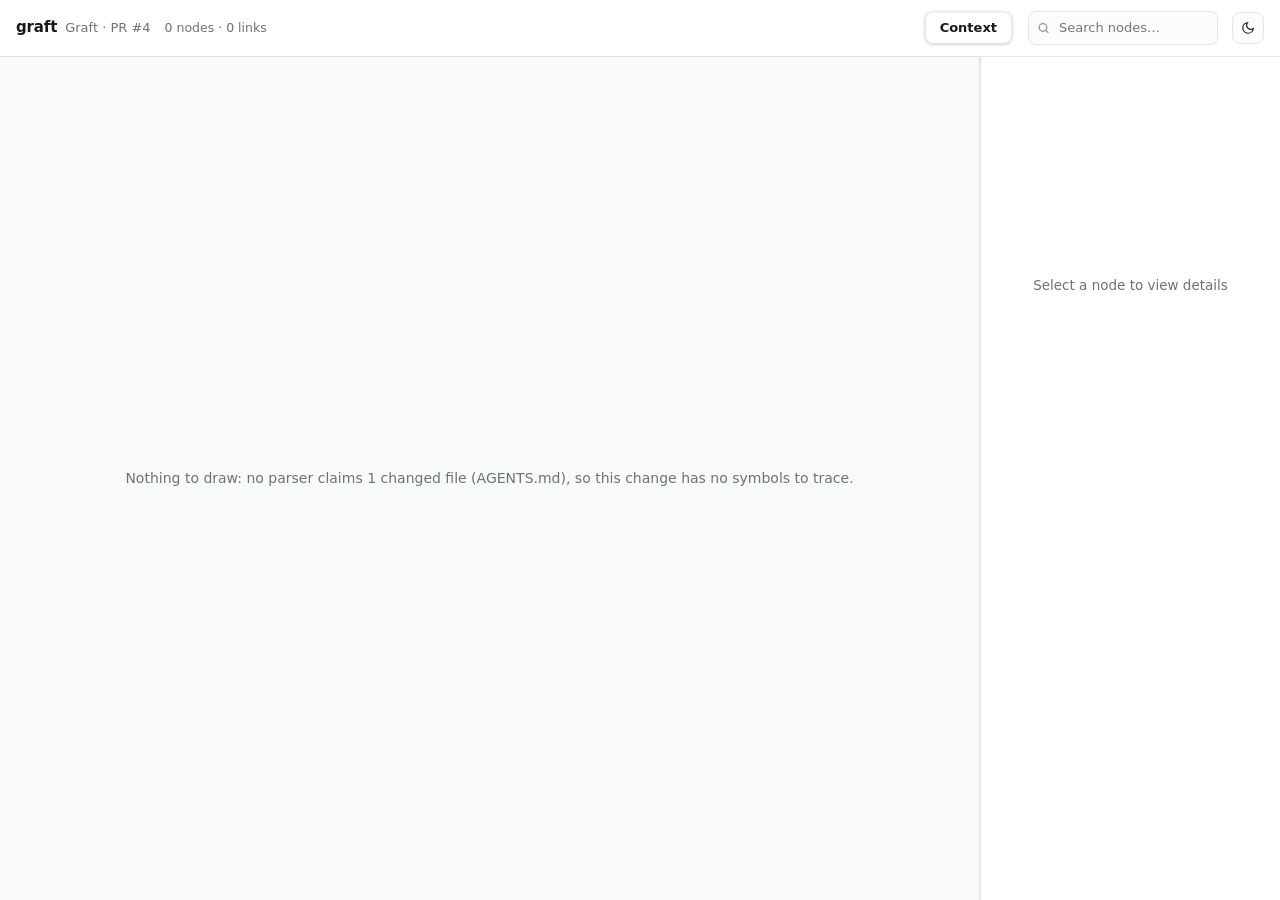
<file: pr/4/index.html>
<!doctype html>
<html lang="en">
<head>
<meta charset="utf-8">
<meta name="viewport" content="width=device-width, initial-scale=1">
<title>graft viz</title>
<style>
/* graft viz — design tokens + app styles.
   Visual reference of record: docs/superpowers/specs/2026-07-15-graft-viz-design.md */
:root{
  --bg:#F4F6F6; --panel:#FFFFFF; --panel2:#FBFCFC; --ink:#17191B; --muted:#6B7278;
  --border:#E2E6E7; --border2:#EDF0F1; --accent:#546FFF; --accent-ink:#546FFF;
  --chip:#F0F3F3;
  --sys:#4A7DF0; --con:#A06BDB; --fil:#D98E2B; --api:#C95CB8;
  --k-file:#D98E2B; --k-class:#4A7DF0; --k-fn:#4F86C6; --k-method:#3AA7C9; --k-iface:#A06BDB; --k-type:#C95CB8; --k-enum:#B69B3D;
  --edge:#9AA4A9; --canvas:#F8FAFA;
}
@media (prefers-color-scheme: dark){
  :root{
    --bg:#0E1012; --panel:#15181B; --panel2:#111417; --ink:#E7E9EA; --muted:#8B9298;
    --border:#252B30; --border2:#1D2226; --accent:#7B8FFF; --accent-ink:#7B8FFF;
    --chip:#1C2125;
    --sys:#6B94F5; --con:#B487E0; --fil:#E0A04A; --api:#D183C9;
    --k-file:#E0A04A; --k-class:#6B94F5; --k-fn:#7EAEDD; --k-method:#56B9D8; --k-iface:#B487E0; --k-type:#D183C9; --k-enum:#D4BB5E;
    --edge:#4A545B; --canvas:#101315;
  }
}
:root[data-theme="dark"]{
  --bg:#0E1012; --panel:#15181B; --panel2:#111417; --ink:#E7E9EA; --muted:#8B9298;
  --border:#252B30; --border2:#1D2226; --accent:#7B8FFF; --accent-ink:#7B8FFF;
  --chip:#1C2125;
  --sys:#6B94F5; --con:#B487E0; --fil:#E0A04A; --api:#D183C9;
  --k-file:#E0A04A; --k-class:#6B94F5; --k-fn:#7EAEDD; --k-method:#56B9D8; --k-iface:#B487E0; --k-type:#D183C9; --k-enum:#D4BB5E;
  --edge:#4A545B; --canvas:#101315;
}
:root[data-theme="light"]{
  --bg:#F4F6F6; --panel:#FFFFFF; --panel2:#FBFCFC; --ink:#17191B; --muted:#6B7278;
  --border:#E2E6E7; --border2:#EDF0F1; --accent:#546FFF; --accent-ink:#546FFF;
  --chip:#F0F3F3;
  --sys:#4A7DF0; --con:#A06BDB; --fil:#D98E2B; --api:#C95CB8;
  --k-file:#D98E2B; --k-class:#4A7DF0; --k-fn:#4F86C6; --k-method:#3AA7C9; --k-iface:#A06BDB; --k-type:#C95CB8; --k-enum:#B69B3D;
  --edge:#9AA4A9; --canvas:#F8FAFA;
}

*{box-sizing:border-box}
[hidden]{display:none !important}
html,body{margin:0;padding:0;height:100%}
body{
  display:flex;flex-direction:column;
  background:var(--bg);color:var(--ink);
  font-family:"Avenir Next","Segoe UI",system-ui,-apple-system,sans-serif;
  font-size:15px;line-height:1.55;-webkit-font-smoothing:antialiased;
}
.mono{font-family:ui-monospace,"SF Mono",SFMono-Regular,Menlo,Consolas,monospace}
button:focus-visible,input:focus-visible,.tree-row:focus-visible{outline:2px solid var(--accent);outline-offset:2px}

.appbar{display:flex;flex-wrap:wrap;min-width:0;align-items:center;gap:14px;padding:10px 16px;border-bottom:1px solid var(--border);background:var(--panel);flex:none}
.brand{display:flex;align-items:baseline;gap:8px;flex:0 1 auto;min-width:0}
.brand b{flex:none;font-weight:700;letter-spacing:-.01em}
.brand span{min-width:0;overflow-wrap:anywhere;color:var(--muted);font-size:13px}
.counts{color:var(--muted);font-size:12.5px;font-variant-numeric:tabular-nums;flex:none}
.tabs{display:flex;background:var(--chip);border-radius:9px;padding:3px;gap:2px;margin-left:auto;flex:none}
.tab{border:0;background:transparent;color:var(--muted);font:inherit;font-size:13px;font-weight:600;padding:5px 14px;border-radius:7px;cursor:pointer}
.tab:hover{color:var(--ink)}
.tab[aria-selected="true"]{background:var(--panel);color:var(--ink);box-shadow:0 1px 3px rgba(0,0,0,.12)}
.searchbox{position:relative;flex:none}
.searchbox input{width:190px;padding:6px 10px 6px 30px;border:1px solid var(--border);border-radius:8px;background:var(--panel2);color:var(--ink);font:inherit;font-size:13px;outline:none}
.searchbox input:focus{border-color:var(--accent)}
.searchbox svg{position:absolute;left:9px;top:50%;transform:translateY(-50%);opacity:.45}
.iconbtn{border:1px solid var(--border);background:var(--panel2);color:var(--ink);border-radius:8px;width:32px;height:32px;cursor:pointer;display:grid;place-items:center;flex:none;font:inherit;font-size:14px}
.iconbtn:hover{border-color:var(--muted)}

.workspace{display:flex;flex:1;min-width:0;min-height:0}
.stage{display:flex;flex:1;min-width:0;min-height:0;background:var(--canvas)}
.stage:focus-visible{outline:2px solid var(--accent);outline-offset:-2px}
.load-status{display:flex;flex-wrap:wrap;min-width:0;align-items:center;gap:12px;padding:8px 16px;background:var(--panel);color:var(--muted);border-bottom:1px solid var(--border);font-size:13px}
.load-status > span{flex:1 1 180px;min-width:0;overflow-wrap:anywhere}
.load-status button{font:inherit;color:var(--ink);background:var(--panel2);border:1px solid var(--border);border-radius:7px;padding:3px 10px;cursor:pointer}
.load-status button:disabled{opacity:.55;cursor:default}
.canvas-wrap{position:relative;flex:1;min-width:0}
svg.graph{display:block;width:100%;height:100%;cursor:grab}
svg.graph:active{cursor:grabbing}

.edgestyle{position:absolute;top:12px;left:14px;display:flex;align-items:center;gap:5px;flex-wrap:wrap;max-width:75%}
.edgestyle .cap{font-size:10px;letter-spacing:.12em;text-transform:uppercase;color:var(--muted);font-weight:700;margin-right:3px}
.echip{display:inline-flex;align-items:center;gap:5px;border:1px solid var(--border);background:var(--panel);color:var(--muted);border-radius:16px;padding:3px 10px;font:inherit;font-size:11.5px;font-weight:600;cursor:pointer}
.echip:hover{color:var(--ink)}
.echip.on{color:var(--ink)}
.echip:not(.on){opacity:.45}

.legend{position:absolute;left:14px;bottom:14px;display:flex;gap:6px;flex-wrap:wrap;max-width:70%}
.lchip{display:flex;align-items:center;gap:6px;font-size:12px;font-weight:600;color:var(--ink);background:var(--panel);border:1px solid var(--border);border-radius:20px;padding:4px 11px;cursor:pointer;user-select:none;font-family:inherit}
.lchip .sw{width:9px;height:9px;border-radius:50%}
.lchip.off{opacity:.38}
.lcount{position:absolute;left:14px;bottom:52px;font-size:11.5px;color:var(--muted);font-variant-numeric:tabular-nums}
.zoomctl{position:absolute;right:14px;bottom:14px;display:flex;flex-direction:column;gap:6px}
.zoomctl .iconbtn{background:var(--panel)}

.resizer{flex:none;width:9px;margin:0 -4px;z-index:6;cursor:col-resize;position:relative;touch-action:none}
.resizer::before{content:"";position:absolute;top:0;bottom:0;left:4px;width:1px;background:var(--border)}
.resizer:hover::before,.resizer:focus-visible::before{left:3px;width:3px;background:var(--accent)}
.resizer:focus-visible{outline:none}
.detail{width:var(--detail-w,300px);flex:none;border-left:1px solid var(--border);background:var(--panel);overflow-y:auto;padding:18px 18px 24px}
.detail .empty{color:var(--muted);font-size:13.5px;text-align:center;margin-top:200px}
.d-type{display:inline-flex;align-items:center;gap:6px;font-size:11px;letter-spacing:.1em;text-transform:uppercase;font-weight:700;padding:3px 10px;border-radius:20px;background:var(--chip)}
.d-type .sw{width:8px;height:8px;border-radius:50%}
.detail h3{margin:10px 0 6px;font-size:17px;letter-spacing:-.01em}
.detail p.summary{font-size:13.5px;color:var(--ink);margin:0 0 16px;white-space:pre-line}
.d-label{font-size:10.5px;letter-spacing:.13em;text-transform:uppercase;color:var(--muted);font-weight:700;margin:16px 0 7px;display:flex;align-items:center;gap:5px}
.d-label .dot{display:inline-block;width:7px;height:7px;border-radius:50%}
.src{font-size:12px;color:var(--muted);padding:3px 0;overflow:hidden;text-overflow:ellipsis;white-space:nowrap}
.lnk{display:block;width:100%;text-align:left;border:1px solid var(--border2);background:var(--panel2);border-radius:8px;padding:7px 10px;margin-bottom:6px;cursor:pointer;font:inherit;color:var(--ink)}
.lnk:hover{border-color:var(--accent)}
.lnk .rel{font-size:10.5px;letter-spacing:.09em;text-transform:uppercase;color:var(--accent-ink);font-weight:700}
.lnk .to{font-size:13px;font-weight:600}
.lnk .desc{font-size:12px;color:var(--muted)}

.outline{flex:1;display:flex;min-width:0}
.tree{flex:1;overflow-y:auto;padding:14px 8px 20px 14px;background:var(--panel)}
.tree-tools{display:flex;gap:14px;font-size:12.5px;color:var(--muted);padding:2px 8px 10px}
.tree-tools button{border:0;background:none;color:var(--accent-ink);font:inherit;font-size:12.5px;cursor:pointer;padding:0}
.tree-row{display:flex;align-items:center;gap:7px;padding:4px 8px;border-radius:7px;cursor:pointer;border:0;background:none;width:100%;text-align:left;font:inherit;color:var(--ink)}
.tree-row:hover{background:var(--chip)}
.tree-row.sel{background:var(--chip)}
.tree-row .chev{width:14px;flex:none;color:var(--muted);font-size:10px;transition:transform .12s}
.tree-row.open .chev{transform:rotate(90deg)}
.tree-row .k{width:9px;height:9px;border-radius:3px;flex:none}
.tree-row .t{overflow:hidden;text-overflow:ellipsis;white-space:nowrap;font-size:13.5px}
.tree-row .badge{margin-left:auto;font-size:11px;color:var(--muted);font-variant-numeric:tabular-nums;flex:none}
.tree-kids{margin-left:19px;border-left:1px solid var(--border2);padding-left:4px}

.emptytab{position:absolute;inset:0;display:grid;place-items:center;color:var(--muted);font-size:14px;text-align:center;padding:30px;background:var(--canvas)}
.emptytab code{background:var(--chip);padding:2px 8px;border-radius:6px;font-family:ui-monospace,"SF Mono",Menlo,Consolas,monospace;font-size:.9em}

@media (prefers-reduced-motion:reduce){ .tree-row .chev{transition:none} }
@media (max-width:760px){
  .detail,.resizer{display:none}
  .appbar{gap:8px;padding:10px 12px}
  .brand,.tabs{flex-basis:100%}
  .tabs{margin-left:0;min-width:0}
  .tab{flex:1;min-width:0;padding:5px 8px}
  .searchbox{flex:1;min-width:0}
  .searchbox input{width:100%}
  .counts{display:none}
}
/* Evidence blocks: a snippet under a node, so a panel shows the change rather
   than a line number the reader has to go and look up. */
.ev{margin:7px 0 11px;border:1px solid var(--line);border-radius:7px;overflow:hidden}
.ev-h{font-size:11px;padding:5px 8px;background:var(--chip);color:var(--fg);border-bottom:1px solid var(--line);overflow-wrap:anywhere}
.ev-note{color:var(--muted);font-style:italic}
.ev-b{font-size:11.5px;padding:4px 0;overflow-x:auto}
.ev-l{display:flex;gap:8px;padding:1px 8px}
.ev-n{color:var(--muted);opacity:.65;min-width:2.6em;text-align:right;user-select:none;flex:none}
.ev-s{width:.7em;user-select:none;flex:none}
/* Wrapped, not scrolled: the panel is ~280px and a diff line is longer than
   that, so a horizontal scrollbar per hunk would hide the half that matters. */
.ev-t{flex:1;white-space:pre-wrap;overflow-wrap:anywhere}
.ev-l.add{background:color-mix(in srgb,var(--ok,#2E9E6B) 11%,transparent)}
.ev-l.del{background:color-mix(in srgb,var(--warn,#D9534F) 10%,transparent)}
.ev-l.add .ev-s{color:var(--ok,#2E9E6B)}
.ev-l.del .ev-s{color:var(--warn,#D9534F)}
.ev-more{font-size:11px;color:var(--muted);padding:3px 9px 5px}

/* ---- contributors: who has worked on an area (blast --export-viz) ---- */
.lchip.lchip-people{border-color:var(--con);color:var(--con)}
.owners{display:flex;flex-direction:column;gap:2px;margin:6px 0 2px}
.own{display:flex;align-items:center;gap:9px;padding:6px 8px;border-radius:7px;background:var(--panel2);border:1px solid var(--border2)}
.av{
  width:25px;height:25px;border-radius:50%;flex:none;display:grid;place-items:center;
  font-family:ui-monospace,"SF Mono",SFMono-Regular,Menlo,Consolas,monospace;
  font-size:10px;font-weight:700;color:var(--con);background:var(--chip);border:1px solid var(--con);
}
.own-txt{display:flex;flex-direction:column;min-width:0;gap:1px}
.own-name{font-size:12.5px;font-weight:600;white-space:nowrap;overflow:hidden;text-overflow:ellipsis}
.own-why{font-size:11px;color:var(--muted);font-variant-numeric:tabular-nums}
.own-note{font-size:11px;color:var(--muted);padding:3px 8px 0;line-height:1.45}

</style>
</head>
<body>
<header class="appbar">
  <div class="brand"><b>graft</b><span id="repoName"></span></div>
  <div class="counts" id="counts"></div>
  <nav class="tabs" role="tablist" id="tabs" aria-label="Graph views">
    <button class="tab" type="button" role="tab" id="tabContext" aria-controls="viewerPanel" aria-selected="true" tabindex="0" data-tab="context">Context</button>
    <button class="tab" type="button" role="tab" id="tabCode" aria-controls="viewerPanel" aria-selected="false" tabindex="-1" data-tab="code">Code</button>
    <button class="tab" type="button" role="tab" id="tabOutline" aria-controls="viewerPanel" aria-selected="false" tabindex="-1" data-tab="outline">Outline</button>
  </nav>
  <div class="searchbox">
    <svg width="13" height="13" viewBox="0 0 24 24" fill="none" stroke="currentColor" stroke-width="2.4" aria-hidden="true"><circle cx="11" cy="11" r="7"/><path d="M21 21l-4.3-4.3"/></svg>
    <input id="search" type="search" placeholder="Search nodes…" aria-label="Search nodes">
  </div>
  <button class="iconbtn" id="themeBtn" title="Toggle theme" aria-label="Toggle theme">
    <svg width="14" height="14" viewBox="0 0 24 24" fill="none" stroke="currentColor" stroke-width="2" aria-hidden="true"><path d="M21 12.8A9 9 0 1 1 11.2 3 7 7 0 0 0 21 12.8z"/></svg>
  </button>
</header>

<div class="load-status" id="loadStatus" hidden>
  <span id="loadMessage" role="status" aria-live="polite"></span>
  <button id="retryLoad" type="button" hidden>Retry</button>
</div>
<main class="workspace">
<div class="stage" id="viewerPanel" role="tabpanel" aria-labelledby="tabContext" tabindex="0">
  <div class="canvas-wrap" id="canvasWrap">
    <svg class="graph" id="graphSvg" role="img" aria-label="Force-directed graph"></svg>
    <div class="edgestyle" id="edgeChips"><span class="cap">Edges</span></div>
    <div class="lcount" id="lcount"></div>
    <div class="legend" id="legend"></div>
    <div class="zoomctl">
      <button class="iconbtn" id="zin" aria-label="Zoom in">+</button>
      <button class="iconbtn" id="zout" aria-label="Zoom out">−</button>
      <button class="iconbtn" id="zreset" aria-label="Reset view">⟲</button>
    </div>
    <div class="emptytab" id="graphEmpty" hidden></div>
  </div>
  <div class="outline" id="outlineView" hidden>
    <div class="tree" id="tree"></div>
  </div>
  <div class="resizer" id="detailResizer" role="separator" aria-orientation="vertical" aria-label="Resize details panel" tabindex="0" title="Drag to resize"></div>
  <aside class="detail" id="detail"><div class="empty">Select a node to view details</div></aside>
</div>
</main>

<script>window.__GRAFT_DATA__ = {
  contextGraph: {"meta":{"nodeCount":0,"edgeCount":0,"emptyNote":"Nothing to draw: no parser claims 1 changed file (AGENTS.md), so this change has no symbols to trace.","skippedFiles":1,"droppedEdges":0,"repoName":"Graft","subtitle":"PR #4","defaultTab":"context","tabs":["context"]},"nodes":[],"edges":[]},
  codeGraph: null
};</script>
<script type="module">
var Et={part_of:"structure",contains:"structure",uses:"dependency",depends_on:"dependency",calls:"dependency",imports:"dependency",produces:"dependency",configures:"dependency",validates:"dependency",extends:"contract",implements:"contract",references:"association"};function W(e){return Et[e]??"association"}var Re={structure:85,dependency:145,contract:150,association:185};function ne(e){return W(e)==="structure"?"part of":e==="calls"||e==="uses"||e==="depends_on"||e==="imports"?"uses":e.replace(/_/g," ")}var Ge={"part of":"where does this live? (contains, part of)",uses:"what breaks if the target changes? (calls, uses, depends on, imports)",produces:"where does this output come from?",configures:"what changes its behavior without a code change?",validates:"what checks or judges this? (tests, drift checks, scoring)",extends:"what contract must this honor? (inheritance)",implements:"what contract must this honor? (interface)",references:"mentioned but never called \u2014 possible dead coupling"},_t={system:"--sys",concept:"--con",file:"--fil",api:"--api",changed:"--fil",affected:"--sys"},Lt={file:"--k-file",class:"--k-class",function:"--k-fn",method:"--k-method",interface:"--k-iface",type:"--k-type",enum:"--k-enum"};function O(e,t){return(e==="code"?Lt:_t)[t]??"--edge"}function _(e){return getComputedStyle(document.documentElement).getPropertyValue(e).trim()}var X=globalThis.__GRAFT_DATA__;async function Pe(){if(X?.contextGraph)return X.contextGraph;let e=await fetch("/api/context-graph");if(!e.ok)throw new Error(`Context graph request failed (${e.status})`);return await e.json()}async function De(){let e;if(X){if(!X.codeGraph)return null;e=X.codeGraph}else{let i=await fetch("/api/code-graph");if(i.status===404)return null;if(!i.ok)throw new Error(`Code graph request failed (${i.status})`);e=await i.json()}let t=e.nodes.map(i=>({id:i.id,name:i.name,type:i.kind,summary:i.summary??i.signature??"",sources:[`${i.path} \xB7 ${i.span}`]})),n=new Set(t.map(i=>i.id)),r=e.edges.filter(i=>n.has(i.source)&&n.has(i.target)).map(i=>({source:i.source,target:i.target,relation:i.relation,confidence:i.confidence}));return{meta:{nodeCount:t.length,edgeCount:r.length},nodes:t,edges:r}}function Ie(e){if(X)return;let t=new EventSource("/events");t.onmessage=n=>{n.data==="change"&&e()}}function ie(e,t){var n,r=1;e==null&&(e=0),t==null&&(t=0);function i(){var s,o=n.length,c,d=0,a=0;for(s=0;s<o;++s)c=n[s],d+=c.x,a+=c.y;for(d=(d/o-e)*r,a=(a/o-t)*r,s=0;s<o;++s)c=n[s],c.x-=d,c.y-=a}return i.initialize=function(s){n=s},i.x=function(s){return arguments.length?(e=+s,i):e},i.y=function(s){return arguments.length?(t=+s,i):t},i.strength=function(s){return arguments.length?(r=+s,i):r},i}function He(e){let t=+this._x.call(null,e),n=+this._y.call(null,e);return Oe(this.cover(t,n),t,n,e)}function Oe(e,t,n,r){if(isNaN(t)||isNaN(n))return e;var i,s=e._root,o={data:r},c=e._x0,d=e._y0,a=e._x1,l=e._y1,g,u,f,v,p,h,m,y;if(!s)return e._root=o,e;for(;s.length;)if((p=t>=(g=(c+a)/2))?c=g:a=g,(h=n>=(u=(d+l)/2))?d=u:l=u,i=s,!(s=s[m=h<<1|p]))return i[m]=o,e;if(f=+e._x.call(null,s.data),v=+e._y.call(null,s.data),t===f&&n===v)return o.next=s,i?i[m]=o:e._root=o,e;do i=i?i[m]=new Array(4):e._root=new Array(4),(p=t>=(g=(c+a)/2))?c=g:a=g,(h=n>=(u=(d+l)/2))?d=u:l=u;while((m=h<<1|p)===(y=(v>=u)<<1|f>=g));return i[y]=s,i[m]=o,e}function Be(e){var t,n,r=e.length,i,s,o=new Array(r),c=new Array(r),d=1/0,a=1/0,l=-1/0,g=-1/0;for(n=0;n<r;++n)isNaN(i=+this._x.call(null,t=e[n]))||isNaN(s=+this._y.call(null,t))||(o[n]=i,c[n]=s,i<d&&(d=i),i>l&&(l=i),s<a&&(a=s),s>g&&(g=s));if(d>l||a>g)return this;for(this.cover(d,a).cover(l,g),n=0;n<r;++n)Oe(this,o[n],c[n],e[n]);return this}function je(e,t){if(isNaN(e=+e)||isNaN(t=+t))return this;var n=this._x0,r=this._y0,i=this._x1,s=this._y1;if(isNaN(n))i=(n=Math.floor(e))+1,s=(r=Math.floor(t))+1;else{for(var o=i-n||1,c=this._root,d,a;n>e||e>=i||r>t||t>=s;)switch(a=(t<r)<<1|e<n,d=new Array(4),d[a]=c,c=d,o*=2,a){case 0:i=n+o,s=r+o;break;case 1:n=i-o,s=r+o;break;case 2:i=n+o,r=s-o;break;case 3:n=i-o,r=s-o;break}this._root&&this._root.length&&(this._root=c)}return this._x0=n,this._y0=r,this._x1=i,this._y1=s,this}function Fe(){var e=[];return this.visit(function(t){if(!t.length)do e.push(t.data);while(t=t.next)}),e}function Ye(e){return arguments.length?this.cover(+e[0][0],+e[0][1]).cover(+e[1][0],+e[1][1]):isNaN(this._x0)?void 0:[[this._x0,this._y0],[this._x1,this._y1]]}function A(e,t,n,r,i){this.node=e,this.x0=t,this.y0=n,this.x1=r,this.y1=i}function Xe(e,t,n){var r,i=this._x0,s=this._y0,o,c,d,a,l=this._x1,g=this._y1,u=[],f=this._root,v,p;for(f&&u.push(new A(f,i,s,l,g)),n==null?n=1/0:(i=e-n,s=t-n,l=e+n,g=t+n,n*=n);v=u.pop();)if(!(!(f=v.node)||(o=v.x0)>l||(c=v.y0)>g||(d=v.x1)<i||(a=v.y1)<s))if(f.length){var h=(o+d)/2,m=(c+a)/2;u.push(new A(f[3],h,m,d,a),new A(f[2],o,m,h,a),new A(f[1],h,c,d,m),new A(f[0],o,c,h,m)),(p=(t>=m)<<1|e>=h)&&(v=u[u.length-1],u[u.length-1]=u[u.length-1-p],u[u.length-1-p]=v)}else{var y=e-+this._x.call(null,f.data),E=t-+this._y.call(null,f.data),w=y*y+E*E;if(w<n){var L=Math.sqrt(n=w);i=e-L,s=t-L,l=e+L,g=t+L,r=f.data}}return r}function We(e){if(isNaN(l=+this._x.call(null,e))||isNaN(g=+this._y.call(null,e)))return this;var t,n=this._root,r,i,s,o=this._x0,c=this._y0,d=this._x1,a=this._y1,l,g,u,f,v,p,h,m;if(!n)return this;if(n.length)for(;;){if((v=l>=(u=(o+d)/2))?o=u:d=u,(p=g>=(f=(c+a)/2))?c=f:a=f,t=n,!(n=n[h=p<<1|v]))return this;if(!n.length)break;(t[h+1&3]||t[h+2&3]||t[h+3&3])&&(r=t,m=h)}for(;n.data!==e;)if(i=n,!(n=n.next))return this;return(s=n.next)&&delete n.next,i?(s?i.next=s:delete i.next,this):t?(s?t[h]=s:delete t[h],(n=t[0]||t[1]||t[2]||t[3])&&n===(t[3]||t[2]||t[1]||t[0])&&!n.length&&(r?r[m]=n:this._root=n),this):(this._root=s,this)}function qe(e){for(var t=0,n=e.length;t<n;++t)this.remove(e[t]);return this}function Ke(){return this._root}function Qe(){var e=0;return this.visit(function(t){if(!t.length)do++e;while(t=t.next)}),e}function Ze(e){var t=[],n,r=this._root,i,s,o,c,d;for(r&&t.push(new A(r,this._x0,this._y0,this._x1,this._y1));n=t.pop();)if(!e(r=n.node,s=n.x0,o=n.y0,c=n.x1,d=n.y1)&&r.length){var a=(s+c)/2,l=(o+d)/2;(i=r[3])&&t.push(new A(i,a,l,c,d)),(i=r[2])&&t.push(new A(i,s,l,a,d)),(i=r[1])&&t.push(new A(i,a,o,c,l)),(i=r[0])&&t.push(new A(i,s,o,a,l))}return this}function Ue(e){var t=[],n=[],r;for(this._root&&t.push(new A(this._root,this._x0,this._y0,this._x1,this._y1));r=t.pop();){var i=r.node;if(i.length){var s,o=r.x0,c=r.y0,d=r.x1,a=r.y1,l=(o+d)/2,g=(c+a)/2;(s=i[0])&&t.push(new A(s,o,c,l,g)),(s=i[1])&&t.push(new A(s,l,c,d,g)),(s=i[2])&&t.push(new A(s,o,g,l,a)),(s=i[3])&&t.push(new A(s,l,g,d,a))}n.push(r)}for(;r=n.pop();)e(r.node,r.x0,r.y0,r.x1,r.y1);return this}function Je(e){return e[0]}function et(e){return arguments.length?(this._x=e,this):this._x}function tt(e){return e[1]}function nt(e){return arguments.length?(this._y=e,this):this._y}function B(e,t,n){var r=new pe(t??Je,n??tt,NaN,NaN,NaN,NaN);return e==null?r:r.addAll(e)}function pe(e,t,n,r,i,s){this._x=e,this._y=t,this._x0=n,this._y0=r,this._x1=i,this._y1=s,this._root=void 0}function it(e){for(var t={data:e.data},n=t;e=e.next;)n=n.next={data:e.data};return t}var N=B.prototype=pe.prototype;N.copy=function(){var e=new pe(this._x,this._y,this._x0,this._y0,this._x1,this._y1),t=this._root,n,r;if(!t)return e;if(!t.length)return e._root=it(t),e;for(n=[{source:t,target:e._root=new Array(4)}];t=n.pop();)for(var i=0;i<4;++i)(r=t.source[i])&&(r.length?n.push({source:r,target:t.target[i]=new Array(4)}):t.target[i]=it(r));return e};N.add=He;N.addAll=Be;N.cover=je;N.data=Fe;N.extent=Ye;N.find=Xe;N.remove=We;N.removeAll=qe;N.root=Ke;N.size=Qe;N.visit=Ze;N.visitAfter=Ue;N.x=et;N.y=nt;function G(e){return function(){return e}}function R(e){return(e()-.5)*1e-6}function Tt(e){return e.x+e.vx}function Ct(e){return e.y+e.vy}function ge(e){var t,n,r,i=1,s=1;typeof e!="function"&&(e=G(e==null?1:+e));function o(){for(var a,l=t.length,g,u,f,v,p,h,m=0;m<s;++m)for(g=B(t,Tt,Ct).visitAfter(c),a=0;a<l;++a)u=t[a],p=n[u.index],h=p*p,f=u.x+u.vx,v=u.y+u.vy,g.visit(y);function y(E,w,L,S,$){var C=E.data,V=E.r,z=p+V;if(C){if(C.index>u.index){var I=f-C.x-C.vx,H=v-C.y-C.vy,P=I*I+H*H;P<z*z&&(I===0&&(I=R(r),P+=I*I),H===0&&(H=R(r),P+=H*H),P=(z-(P=Math.sqrt(P)))/P*i,u.vx+=(I*=P)*(z=(V*=V)/(h+V)),u.vy+=(H*=P)*z,C.vx-=I*(z=1-z),C.vy-=H*z)}return}return w>f+z||S<f-z||L>v+z||$<v-z}}function c(a){if(a.data)return a.r=n[a.data.index];for(var l=a.r=0;l<4;++l)a[l]&&a[l].r>a.r&&(a.r=a[l].r)}function d(){if(t){var a,l=t.length,g;for(n=new Array(l),a=0;a<l;++a)g=t[a],n[g.index]=+e(g,a,t)}}return o.initialize=function(a,l){t=a,r=l,d()},o.iterations=function(a){return arguments.length?(s=+a,o):s},o.strength=function(a){return arguments.length?(i=+a,o):i},o.radius=function(a){return arguments.length?(e=typeof a=="function"?a:G(+a),d(),o):e},o}function zt(e){return e.index}function rt(e,t){var n=e.get(t);if(!n)throw new Error("node not found: "+t);return n}function me(e){var t=zt,n=g,r,i=G(30),s,o,c,d,a,l=1;e==null&&(e=[]);function g(h){return 1/Math.min(c[h.source.index],c[h.target.index])}function u(h){for(var m=0,y=e.length;m<l;++m)for(var E=0,w,L,S,$,C,V,z;E<y;++E)w=e[E],L=w.source,S=w.target,$=S.x+S.vx-L.x-L.vx||R(a),C=S.y+S.vy-L.y-L.vy||R(a),V=Math.sqrt($*$+C*C),V=(V-s[E])/V*h*r[E],$*=V,C*=V,S.vx-=$*(z=d[E]),S.vy-=C*z,L.vx+=$*(z=1-z),L.vy+=C*z}function f(){if(o){var h,m=o.length,y=e.length,E=new Map(o.map((L,S)=>[t(L,S,o),L])),w;for(h=0,c=new Array(m);h<y;++h)w=e[h],w.index=h,typeof w.source!="object"&&(w.source=rt(E,w.source)),typeof w.target!="object"&&(w.target=rt(E,w.target)),c[w.source.index]=(c[w.source.index]||0)+1,c[w.target.index]=(c[w.target.index]||0)+1;for(h=0,d=new Array(y);h<y;++h)w=e[h],d[h]=c[w.source.index]/(c[w.source.index]+c[w.target.index]);r=new Array(y),v(),s=new Array(y),p()}}function v(){if(o)for(var h=0,m=e.length;h<m;++h)r[h]=+n(e[h],h,e)}function p(){if(o)for(var h=0,m=e.length;h<m;++h)s[h]=+i(e[h],h,e)}return u.initialize=function(h,m){o=h,a=m,f()},u.links=function(h){return arguments.length?(e=h,f(),u):e},u.id=function(h){return arguments.length?(t=h,u):t},u.iterations=function(h){return arguments.length?(l=+h,u):l},u.strength=function(h){return arguments.length?(n=typeof h=="function"?h:G(+h),v(),u):n},u.distance=function(h){return arguments.length?(i=typeof h=="function"?h:G(+h),p(),u):i},u}var At={value:()=>{}};function ot(){for(var e=0,t=arguments.length,n={},r;e<t;++e){if(!(r=arguments[e]+"")||r in n||/[\s.]/.test(r))throw new Error("illegal type: "+r);n[r]=[]}return new re(n)}function re(e){this._=e}function Mt(e,t){return e.trim().split(/^|\s+/).map(function(n){var r="",i=n.indexOf(".");if(i>=0&&(r=n.slice(i+1),n=n.slice(0,i)),n&&!t.hasOwnProperty(n))throw new Error("unknown type: "+n);return{type:n,name:r}})}re.prototype=ot.prototype={constructor:re,on:function(e,t){var n=this._,r=Mt(e+"",n),i,s=-1,o=r.length;if(arguments.length<2){for(;++s<o;)if((i=(e=r[s]).type)&&(i=St(n[i],e.name)))return i;return}if(t!=null&&typeof t!="function")throw new Error("invalid callback: "+t);for(;++s<o;)if(i=(e=r[s]).type)n[i]=st(n[i],e.name,t);else if(t==null)for(i in n)n[i]=st(n[i],e.name,null);return this},copy:function(){var e={},t=this._;for(var n in t)e[n]=t[n].slice();return new re(e)},call:function(e,t){if((i=arguments.length-2)>0)for(var n=new Array(i),r=0,i,s;r<i;++r)n[r]=arguments[r+2];if(!this._.hasOwnProperty(e))throw new Error("unknown type: "+e);for(s=this._[e],r=0,i=s.length;r<i;++r)s[r].value.apply(t,n)},apply:function(e,t,n){if(!this._.hasOwnProperty(e))throw new Error("unknown type: "+e);for(var r=this._[e],i=0,s=r.length;i<s;++i)r[i].value.apply(t,n)}};function St(e,t){for(var n=0,r=e.length,i;n<r;++n)if((i=e[n]).name===t)return i.value}function st(e,t,n){for(var r=0,i=e.length;r<i;++r)if(e[r].name===t){e[r]=At,e=e.slice(0,r).concat(e.slice(r+1));break}return n!=null&&e.push({name:t,value:n}),e}var ve=ot;var q=0,Z=0,Q=0,lt=1e3,se,U,oe=0,j=0,ae=0,J=typeof performance=="object"&&performance.now?performance:Date,ct=typeof window=="object"&&window.requestAnimationFrame?window.requestAnimationFrame.bind(window):function(e){setTimeout(e,17)};function xe(){return j||(ct(Nt),j=J.now()+ae)}function Nt(){j=0}function ye(){this._call=this._time=this._next=null}ye.prototype=le.prototype={constructor:ye,restart:function(e,t,n){if(typeof e!="function")throw new TypeError("callback is not a function");n=(n==null?xe():+n)+(t==null?0:+t),!this._next&&U!==this&&(U?U._next=this:se=this,U=this),this._call=e,this._time=n,we()},stop:function(){this._call&&(this._call=null,this._time=1/0,we())}};function le(e,t,n){var r=new ye;return r.restart(e,t,n),r}function dt(){xe(),++q;for(var e=se,t;e;)(t=j-e._time)>=0&&e._call.call(void 0,t),e=e._next;--q}function at(){j=(oe=J.now())+ae,q=Z=0;try{dt()}finally{q=0,Vt(),j=0}}function $t(){var e=J.now(),t=e-oe;t>lt&&(ae-=t,oe=e)}function Vt(){for(var e,t=se,n,r=1/0;t;)t._call?(r>t._time&&(r=t._time),e=t,t=t._next):(n=t._next,t._next=null,t=e?e._next=n:se=n);U=e,we(r)}function we(e){if(!q){Z&&(Z=clearTimeout(Z));var t=e-j;t>24?(e<1/0&&(Z=setTimeout(at,e-J.now()-ae)),Q&&(Q=clearInterval(Q))):(Q||(oe=J.now(),Q=setInterval($t,lt)),q=1,ct(at))}}function ut(){let e=1;return()=>(e=(1664525*e+1013904223)%4294967296)/4294967296}function ht(e){return e.x}function ft(e){return e.y}var Rt=10,Gt=Math.PI*(3-Math.sqrt(5));function be(e){var t,n=1,r=.001,i=1-Math.pow(r,1/300),s=0,o=.6,c=new Map,d=le(g),a=ve("tick","end"),l=ut();e==null&&(e=[]);function g(){u(),a.call("tick",t),n<r&&(d.stop(),a.call("end",t))}function u(p){var h,m=e.length,y;p===void 0&&(p=1);for(var E=0;E<p;++E)for(n+=(s-n)*i,c.forEach(function(w){w(n)}),h=0;h<m;++h)y=e[h],y.fx==null?y.x+=y.vx*=o:(y.x=y.fx,y.vx=0),y.fy==null?y.y+=y.vy*=o:(y.y=y.fy,y.vy=0);return t}function f(){for(var p=0,h=e.length,m;p<h;++p){if(m=e[p],m.index=p,m.fx!=null&&(m.x=m.fx),m.fy!=null&&(m.y=m.fy),isNaN(m.x)||isNaN(m.y)){var y=Rt*Math.sqrt(.5+p),E=p*Gt;m.x=y*Math.cos(E),m.y=y*Math.sin(E)}(isNaN(m.vx)||isNaN(m.vy))&&(m.vx=m.vy=0)}}function v(p){return p.initialize&&p.initialize(e,l),p}return f(),t={tick:u,restart:function(){return d.restart(g),t},stop:function(){return d.stop(),t},nodes:function(p){return arguments.length?(e=p,f(),c.forEach(v),t):e},alpha:function(p){return arguments.length?(n=+p,t):n},alphaMin:function(p){return arguments.length?(r=+p,t):r},alphaDecay:function(p){return arguments.length?(i=+p,t):+i},alphaTarget:function(p){return arguments.length?(s=+p,t):s},velocityDecay:function(p){return arguments.length?(o=1-p,t):1-o},randomSource:function(p){return arguments.length?(l=p,c.forEach(v),t):l},force:function(p,h){return arguments.length>1?(h==null?c.delete(p):c.set(p,v(h)),t):c.get(p)},find:function(p,h,m){var y=0,E=e.length,w,L,S,$,C;for(m==null?m=1/0:m*=m,y=0;y<E;++y)$=e[y],w=p-$.x,L=h-$.y,S=w*w+L*L,S<m&&(C=$,m=S);return C},on:function(p,h){return arguments.length>1?(a.on(p,h),t):a.on(p)}}}function ke(){var e,t,n,r,i=G(-30),s,o=1,c=1/0,d=.81;function a(f){var v,p=e.length,h=B(e,ht,ft).visitAfter(g);for(r=f,v=0;v<p;++v)t=e[v],h.visit(u)}function l(){if(e){var f,v=e.length,p;for(s=new Array(v),f=0;f<v;++f)p=e[f],s[p.index]=+i(p,f,e)}}function g(f){var v=0,p,h,m=0,y,E,w;if(f.length){for(y=E=w=0;w<4;++w)(p=f[w])&&(h=Math.abs(p.value))&&(v+=p.value,m+=h,y+=h*p.x,E+=h*p.y);f.x=y/m,f.y=E/m}else{p=f,p.x=p.data.x,p.y=p.data.y;do v+=s[p.data.index];while(p=p.next)}f.value=v}function u(f,v,p,h){if(!f.value)return!0;var m=f.x-t.x,y=f.y-t.y,E=h-v,w=m*m+y*y;if(E*E/d<w)return w<c&&(m===0&&(m=R(n),w+=m*m),y===0&&(y=R(n),w+=y*y),w<o&&(w=Math.sqrt(o*w)),t.vx+=m*f.value*r/w,t.vy+=y*f.value*r/w),!0;if(f.length||w>=c)return;(f.data!==t||f.next)&&(m===0&&(m=R(n),w+=m*m),y===0&&(y=R(n),w+=y*y),w<o&&(w=Math.sqrt(o*w)));do f.data!==t&&(E=s[f.data.index]*r/w,t.vx+=m*E,t.vy+=y*E);while(f=f.next)}return a.initialize=function(f,v){e=f,n=v,l()},a.strength=function(f){return arguments.length?(i=typeof f=="function"?f:G(+f),l(),a):i},a.distanceMin=function(f){return arguments.length?(o=f*f,a):Math.sqrt(o)},a.distanceMax=function(f){return arguments.length?(c=f*f,a):Math.sqrt(c)},a.theta=function(f){return arguments.length?(d=f*f,a):Math.sqrt(d)},a}function M(e){return e.replace(/&/g,"&amp;").replace(/</g,"&lt;")}function Pt(e){let t=e.lines.map(n=>`<div class="ev-l ${n.sign==="+"?"add":n.sign==="-"?"del":"ctx"}"><span class="ev-n">${n.n??""}</span><span class="ev-s">${n.sign===" "?"":n.sign}</span><span class="ev-t">${M(n.text)}</span></div>`).join("");return`<div class="ev"><div class="ev-h mono">${M(e.label)}${e.note?` <span class="ev-note">${M(e.note)}</span>`:""}</div><div class="ev-b mono">${t}</div>`+(e.more?`<div class="ev-more">+ ${e.more} more lines</div>`:"")+"</div>"}function Ee(e){let t=e.split(/[\s._-]+/).filter(Boolean);return(t.length>=2?t[0][0]+t[1][0]:(t[0]??"?").slice(0,2)).toUpperCase()}function Dt(e,t=Date.now()){let n=Date.parse(`${e}T00:00:00Z`);if(!Number.isFinite(n))return e;let r=Math.max(0,Math.round((t-n)/864e5));if(r<1)return"today";if(r===1)return"yesterday";if(r<31)return`${r}d ago`;let i=Math.round(r/30);return i<24?`${i}mo ago`:`${Math.round(r/365)}y ago`}function It(e){let t=e.map(i=>{let s=i.handle?`@${M(i.handle)}`:M(i.name),o=i.handle?"own-name mono":"own-name";return`<div class="own"><span class="av">${M(Ee(i.handle??i.name))}</span><span class="own-txt"><span class="${o}">${s}</span><span class="own-why">${i.commits} commit${i.commits===1?"":"s"} here \xB7 last ${M(Dt(i.last))}</span></span></div>`}).join(""),n=e.filter(i=>!i.handle),r=n.length?`<div class="own-note">\u26A0 ${M(n.map(i=>i.name).join(", "))} ${n.length===1?"has":"have"} no GitHub handle in their commit email.</div>`:"";return`<div class="owners">${t}${r}</div>`}function pt(e,t,n,r,i){if(!r||!t){e.innerHTML='<div class="empty">Select a node to view details</div>';return}let s=t.nodes.find(u=>u.id===r);if(!s){e.innerHTML='<div class="empty">Select a node to view details</div>';return}let o=_(O(n,s.type)),c=u=>t.nodes.find(f=>f.id===u)?.name??u,d=t.edges.filter(u=>u.source===r),a=t.edges.filter(u=>u.target===r),l=`<span class="d-type"><span class="sw" style="background:${o}"></span>${M(s.type)}</span>`;if(l+=`<h3>${M(s.name)}</h3>`,s.summary&&(l+=`<p class="summary">${M(s.summary)}</p>`),s.owners?.length&&(l+=`<div class="d-label"><span class="dot" style="background:var(--con)"></span>Who knows this \xB7 ${s.owners.length}</div>`,l+=It(s.owners)),s.evidence?.length){l+=`<div class="d-label">Code \xB7 ${s.evidence.length}</div>`;for(let f of s.evidence)l+=Pt(f);let u=s.sources.length-s.evidence.length;u>0&&(l+=`<div class="src mono">+ ${u} more, not shown</div>`)}else if(s.sources.length){l+=`<div class="d-label">Sources \xB7 ${s.sources.length}</div>`;for(let u of s.sources)l+=`<div class="src mono">${M(u)}</div>`}let g=(u,f,v,p)=>{if(u.length){l+=`<div class="d-label"><span class="dot" style="background:${f}"></span>${v} \xB7 ${u.length}</div>`;for(let h of u)l+=`<button class="lnk" data-go="${M(p(h))}"><span class="rel">${M(h.relation.replace(/_/g," "))}</span> <span class="to">${M(c(p(h)))}</span>`+(h.description?`<div class="desc">${M(h.description)}</div>`:"")+"</button>"}};g(d,_("--fil"),"Depends on",u=>u.target),g(a,_("--accent"),"Depended on by",u=>u.source),e.innerHTML=l,e.querySelectorAll("[data-go]").forEach(u=>{u.addEventListener("click",()=>i(u.dataset.go))})}var Ht="http://www.w3.org/2000/svg",Ot=2;function T(e,t){let n=document.createElementNS(Ht,e);for(let[r,i]of Object.entries(t))n.setAttribute(r,String(i));return n}function Bt(e){let t=e.owners??[];if(t.length===0)return null;let n=t.slice(0,Ot),r=t.length-n.length,i=[...n.map(o=>Ee(o.handle??o.name)),...r>0?[`+${r}`]:[]],s=T("g",{"pointer-events":"none"});return i.forEach((o,c)=>{let d=e.r*.72+c*13,a=-e.r*.72+c*8;s.appendChild(T("circle",{cx:d,cy:a,r:8,fill:_("--panel"),stroke:_("--con"),"stroke-width":1.2}));let l=T("text",{x:d,y:a+3,"text-anchor":"middle","font-size":7.5,"font-weight":700,fill:_("--con")});l.textContent=o;let g=T("title",{});g.textContent=t.map(u=>`${u.handle?`@${u.handle}`:u.name} \u2014 ${u.commits} commits`).join(`
`),s.append(l,g)}),s}var ce=class{svg;defs;viewport;sim=null;nodes=[];edges=[];edgeEls=[];nodeEls=[];view={x:0,y:0,k:1};panStart=null;panPointerId=null;activeDrag=null;tab="context";size={width:0,height:0};resizeObserver;resizeFrame=null;fitAfterResize=!1;autoResizeView=!0;onPageHide=t=>{t.persisted||(this.activeDrag?.finish(),this.panStart=null,this.panPointerId=null,this.resizeObserver.disconnect(),this.resizeFrame!==null&&cancelAnimationFrame(this.resizeFrame),this.resizeFrame=null,window.removeEventListener("pagehide",this.onPageHide))};selected=null;query="";hiddenRels={};hiddenTypes={};showOwners=!0;onSelect=()=>{};constructor(t){this.svg=t,this.buildChrome(),this.bindPanZoom(),this.resizeObserver=new ResizeObserver(()=>this.scheduleResize()),this.resizeObserver.observe(this.svg),window.addEventListener("pagehide",this.onPageHide)}scheduleResize(){this.resizeFrame===null&&(this.resizeFrame=requestAnimationFrame(()=>{this.resizeFrame=null;let t=this.svg.clientWidth,n=this.svg.clientHeight;if(!this.svg.isConnected||t<=0||n<=0||!this.sim)return;let r=t!==this.size.width||n!==this.size.height;if(r){let i=(t-this.size.width)/2,s=(n-this.size.height)/2;for(let o of this.nodes)o.x=(o.x??0)+i,o.y=(o.y??0)+s,o.fx!=null&&(o.fx+=i),o.fy!=null&&(o.fy+=s);if(this.size={width:t,height:n},this.sim.force("center",ie(t/2,n/2)),!this.autoResizeView){let o=i*(1-this.view.k),c=s*(1-this.view.k);this.view.x+=o,this.view.y+=c,this.panStart&&(this.panStart.x-=o,this.panStart.y-=c),this.applyView()}this.fitAfterResize=this.autoResizeView,this.positionActiveDrag(),this.tick(),this.sim.alpha(Math.max(this.sim.alpha(),.3)).restart()}this.activeDrag&&!r&&(this.positionActiveDrag(),this.tick()),this.fitAfterResize&&this.fitVisibleBounds()}))}fitVisibleBounds(){if(!this.autoResizeView||!this.nodes.length||this.svg.clientWidth<=0||this.svg.clientHeight<=0)return;let t=this.viewport.getBBox(),n=this.svg.clientWidth,r=this.svg.clientHeight,i=n-48,s=r-48;if(i<=0||s<=0||t.width<=0||t.height<=0||![t.x,t.y,t.width,t.height].every(Number.isFinite))return;let o=Math.max(.35,Math.min(1,i/t.width,s/t.height));this.view={x:n/2-(t.x+t.width/2)*o,y:r/2-(t.y+t.height/2)*o,k:o},this.applyView()}buildChrome(){this.svg.textContent="",this.defs=T("defs",{}),this.svg.appendChild(this.defs),this.viewport=T("g",{}),this.svg.appendChild(this.viewport),this.svg.addEventListener("click",()=>this.select(null))}ensureMarkers(){this.defs.textContent="";let t=T("marker",{id:"arr",viewBox:"0 0 10 10",refX:8,refY:5,markerWidth:4.5,markerHeight:4.5,orient:"auto-start-reverse"});t.appendChild(T("path",{d:"M2,1.5L8.5,5L2,8.5",fill:"none",stroke:_("--edge"),"stroke-width":1.8,"stroke-linecap":"round","stroke-linejoin":"round",opacity:.75}));let n=T("marker",{id:"arrH",viewBox:"0 0 12 12",refX:10,refY:6,markerWidth:6.5,markerHeight:6.5,orient:"auto-start-reverse"});n.appendChild(T("path",{d:"M1.5,1.5L10.5,6L1.5,10.5z",fill:_("--canvas"),stroke:_("--edge"),"stroke-width":1.4}));let r=T("marker",{id:"arrOut",viewBox:"0 0 10 10",refX:8,refY:5,markerWidth:5,markerHeight:5,orient:"auto-start-reverse"});r.appendChild(T("path",{d:"M1,1L9,5L1,9z",fill:_("--fil")}));let i=T("marker",{id:"arrIn",viewBox:"0 0 10 10",refX:8,refY:5,markerWidth:5,markerHeight:5,orient:"auto-start-reverse"});i.appendChild(T("path",{d:"M1,1L9,5L1,9z",fill:_("--accent")}));for(let s of[t,n,r,i])this.defs.appendChild(s)}setData(t,n){this.activeDrag?.finish(),this.tab=n;let r=new Map(this.nodes.map(d=>[d.id,d])),i={};for(let d of t.edges)i[d.source]=(i[d.source]??0)+1,i[d.target]=(i[d.target]??0)+1;let s=this.svg.clientWidth||800,o=this.svg.clientHeight||600;this.size={width:s,height:o},this.nodes=t.nodes.map((d,a)=>{let l=r.get(d.id),g=a/Math.max(1,t.nodes.length)*Math.PI*2,u=i[d.id]??0;return{id:d.id,name:d.name,type:d.type,owners:d.owners,deg:u,r:11+Math.min(13,u*2.6),x:l?.x??s/2+Math.cos(g)*Math.min(s,o)/4,y:l?.y??o/2+Math.sin(g)*Math.min(s,o)/4,vx:l?.vx??0,vy:l?.vy??0}});let c=new Map(this.nodes.map(d=>[d.id,d]));this.edges=t.edges.map(d=>({source:c.get(d.source),target:c.get(d.target),relation:d.relation,description:d.description,confidence:d.confidence})).filter(d=>d.source&&d.target),this.sim?.stop(),this.sim=be(this.nodes).force("charge",ke().strength(-220)).force("link",me(this.edges).distance(d=>Re[W(d.relation)]).strength(.5)).force("center",ie(s/2,o/2)).force("collide",ge().radius(d=>d.r+6)).on("tick",()=>this.tick()).on("end",()=>{this.fitAfterResize&&this.fitVisibleBounds(),this.fitAfterResize=!1}),this.buildElements(),this.restyle()}buildElements(){this.ensureMarkers(),this.viewport.textContent="",this.edgeEls=this.edges.map(t=>{let n=T("path",{fill:"none","stroke-linecap":"round"}),r=T("title",{});r.textContent=t.relation.replace(/_/g," ")+(t.description?` \u2014 ${t.description}`:""),n.appendChild(r);let i=T("text",{"text-anchor":"middle","font-size":9.5,"font-weight":700,"stroke-width":3,"paint-order":"stroke",display:"none"});return i.textContent=t.relation.replace(/_/g," "),this.viewport.appendChild(n),this.viewport.appendChild(i),{path:n,label:i,edge:t}}),this.nodeEls=this.nodes.map(t=>{let n=T("g",{cursor:"pointer"}),r=T("circle",{fill:"none","stroke-width":1.6,opacity:0,r:t.r+5}),i=T("circle",{r:t.r,opacity:.92}),s=T("text",{y:t.r+15,"text-anchor":"middle","font-size":11.5,"font-weight":600});s.textContent=t.name;let o=Bt(t);return n.append(r,i,s),o&&n.appendChild(o),n.addEventListener("click",c=>{c.stopPropagation(),this.select(t.id)}),this.bindDrag(n,t),this.viewport.appendChild(n),{group:n,circle:i,ring:r,label:s,badges:o,node:t}})}tick(){for(let{path:t,label:n,edge:r}of this.edgeEls){let i=r.source,s=r.target,o=(s.x??0)-(i.x??0),c=(s.y??0)-(i.y??0),d=Math.sqrt(o*o+c*c)||1,a=o/d,l=c/d,g=(i.x??0)+a*(i.r+2),u=(i.y??0)+l*(i.r+2),f=(s.x??0)-a*(s.r+6),v=(s.y??0)-l*(s.r+6),p=(g+f)/2-l*10,h=(u+v)/2+a*10;t.setAttribute("d",`M${g},${u} Q${p},${h} ${f},${v}`),n.setAttribute("x",String((g+f)/2-l*14)),n.setAttribute("y",String((u+v)/2+a*14))}for(let{group:t,node:n}of this.nodeEls)t.setAttribute("transform",`translate(${n.x??0},${n.y??0})`)}restyle(){this.ensureMarkers();let t=new Set;if(this.selected)for(let i of this.edges)i.source.id===this.selected&&t.add(i.target.id),i.target.id===this.selected&&t.add(i.source.id);let n=this.query.toLowerCase(),r=i=>!this.hiddenTypes[i.type];for(let{path:i,label:s,edge:o}of this.edgeEls){let c=r(o.source)&&r(o.target)&&!this.hiddenRels[ne(o.relation)];if(i.style.display=c?"":"none",s.setAttribute("display","none"),!c)continue;let d=W(o.relation),a=_("--edge"),l=1.3,g="none",u=.5,f="url(#arr)";d==="structure"?(l=2.4,u=.32,f="none"):d==="dependency"?(l=1.5,u=.55):d==="contract"?(u=.55,f="url(#arrH)"):(g="2 5",l=1.2,u=.28,f="none"),o.confidence==="inferred"&&(g="5 4"),n&&(u=.12);let v=this.selected?o.source.id===this.selected?"out":o.target.id===this.selected?"in":"far":"none";v==="out"?(a=_("--fil"),u=.95,l+=.7,f="url(#arrOut)"):v==="in"?(a=_("--accent"),u=.95,l+=.7,f="url(#arrIn)"):v==="far"&&(u=.06),i.setAttribute("stroke",a),i.setAttribute("stroke-width",String(l)),i.setAttribute("stroke-dasharray",g),i.setAttribute("opacity",String(u)),f==="none"?i.removeAttribute("marker-end"):i.setAttribute("marker-end",f),(v==="out"||v==="in")&&(s.removeAttribute("display"),s.setAttribute("fill",a),s.setAttribute("stroke",_("--canvas")))}for(let{group:i,circle:s,ring:o,label:c,badges:d,node:a}of this.nodeEls){let l=r(a);if(i.style.display=l?"":"none",!l)continue;let u=!n||a.name.toLowerCase().includes(n)?1:.22;this.selected&&a.id!==this.selected&&!t.has(a.id)&&(u=Math.min(u,.2)),i.setAttribute("opacity",String(u));let f=_(O(this.tab,a.type));s.setAttribute("fill",f),o.setAttribute("stroke",f),o.setAttribute("opacity",a.id===this.selected?"0.55":"0"),c.setAttribute("fill",_("--ink")),d&&(d.style.display=this.showOwners?"":"none")}}select(t){this.selected=t,this.restyle(),this.onSelect(t)}focus(t){let n=this.nodes.find(s=>s.id===t);if(!n)return;this.autoResizeView=!1,this.fitAfterResize=!1;let r=this.svg.clientWidth,i=this.svg.clientHeight;this.view.k=Math.max(this.view.k,1.4),this.view.x=r/2-(n.x??0)*this.view.k,this.view.y=i/2-(n.y??0)*this.view.k,this.applyView(),this.select(t)}firstMatch(){let t=this.query.toLowerCase();return this.nodes.find(n=>!this.hiddenTypes[n.type]&&n.name.toLowerCase().includes(t))}applyView(){this.viewport.setAttribute("transform",`translate(${this.view.x},${this.view.y}) scale(${this.view.k})`)}zoomBy(t){this.autoResizeView=!1,this.fitAfterResize=!1;let n=this.svg.clientWidth/2,r=this.svg.clientHeight/2,i=Math.max(.35,Math.min(3,this.view.k*t));this.view.x=n-(n-this.view.x)*(i/this.view.k),this.view.y=r-(r-this.view.y)*(i/this.view.k),this.view.k=i,this.applyView()}resetView(){this.activeDrag?.finish(),this.panStart=null,this.panPointerId=null,this.autoResizeView=!0,this.fitAfterResize=!0,this.view={x:0,y:0,k:1},this.applyView(),this.scheduleResize()}reheat(){this.sim?.alpha(.6).restart()}positionActiveDrag(){let t=this.activeDrag;if(!t)return;let n=this.svg.getBoundingClientRect(),r=(t.clientX+t.offsetX-n.left-this.view.x)/this.view.k,i=(t.clientY+t.offsetY-n.top-this.view.y)/this.view.k;t.node.x=t.node.fx=r,t.node.y=t.node.fy=i}bindDrag(t,n){t.addEventListener("pointerdown",r=>{if(r.stopPropagation(),this.activeDrag)return;this.autoResizeView=!1,this.fitAfterResize=!1;let i=this.svg.getBoundingClientRect(),s=d=>{let a=this.activeDrag;!a||d.pointerId!==a.pointerId||(a.clientX=d.clientX,a.clientY=d.clientY,this.positionActiveDrag(),this.tick(),this.sim?.alphaTarget(.25).restart())},o=()=>{this.activeDrag?.node===n&&(this.activeDrag=null,n.fx=null,n.fy=null,this.sim?.alphaTarget(0),t.removeEventListener("pointermove",s),t.removeEventListener("pointerup",c),t.removeEventListener("pointercancel",c),t.removeEventListener("lostpointercapture",c),t.hasPointerCapture(r.pointerId)&&t.releasePointerCapture(r.pointerId))},c=d=>{d.pointerId===r.pointerId&&o()};this.activeDrag={node:n,pointerId:r.pointerId,clientX:r.clientX,clientY:r.clientY,offsetX:i.left+this.view.x+(n.x??0)*this.view.k-r.clientX,offsetY:i.top+this.view.y+(n.y??0)*this.view.k-r.clientY,finish:o},this.positionActiveDrag(),t.addEventListener("pointermove",s),t.addEventListener("pointerup",c),t.addEventListener("pointercancel",c),t.addEventListener("lostpointercapture",c),t.setPointerCapture(r.pointerId)})}bindPanZoom(){this.svg.addEventListener("pointerdown",n=>{this.activeDrag||this.panStart||(this.autoResizeView=!1,this.fitAfterResize=!1,this.panPointerId=n.pointerId,this.panStart={x:n.clientX-this.view.x,y:n.clientY-this.view.y})}),this.svg.addEventListener("pointermove",n=>{!this.panStart||n.pointerId!==this.panPointerId||(this.autoResizeView=!1,this.fitAfterResize=!1,this.view.x=n.clientX-this.panStart.x,this.view.y=n.clientY-this.panStart.y,this.applyView())});let t=n=>{n.pointerId===this.panPointerId&&(this.panStart=null,this.panPointerId=null)};window.addEventListener("pointerup",t),window.addEventListener("pointercancel",t),this.svg.addEventListener("lostpointercapture",t),this.svg.addEventListener("wheel",n=>{n.preventDefault(),this.autoResizeView=!1,this.fitAfterResize=!1;let r=this.svg.getBoundingClientRect(),i=n.clientX-r.left,s=n.clientY-r.top,o=Math.max(.35,Math.min(3,this.view.k*Math.exp(-n.deltaY*.0016)));this.view.x=i-(i-this.view.x)*(o/this.view.k),this.view.y=s-(s-this.view.y)*(o/this.view.k),this.view.k=o,this.applyView()},{passive:!1})}};function _e(e){return e.replace(/&/g,"&amp;").replace(/</g,"&lt;")}function F(e,t,n,r,i){let s=a=>t.edges.filter(l=>l.relation==="contains"&&l.source===a).map(l=>t.nodes.find(g=>g.id===l.target)).filter(l=>!!l),o=a=>{let l=s(a);return l.length+l.reduce((g,u)=>g+o(u.id),0)},c=t.nodes.filter(a=>a.type==="file"),d=a=>{let l=s(a.id),g=r[a.id]!==!1,u=`<button class="tree-row${g?" open":""}${n===a.id?" sel":""}" data-id="${_e(a.id)}" data-haskids="${l.length?1:0}"><span class="chev">${l.length?"\u25B6":""}</span><span class="k" style="background:${_(O("code",a.type))}"></span><span class="t${a.type==="file"?" mono":""}">${_e(a.name)}</span><span class="badge">${l.length?o(a.id)+" sym":_e(a.type)}</span></button>`;return l.length&&g&&(u+=`<div class="tree-kids">${l.map(d).join("")}</div>`),u};e.innerHTML='<div class="tree-tools"><button data-tool="expand">Expand all</button><button data-tool="collapse">Collapse all</button></div>'+c.map(d).join(""),e.querySelectorAll(".tree-row").forEach(a=>{a.addEventListener("click",()=>{let l=a.dataset.id;a.dataset.haskids==="1"&&(r[l]=r[l]===!1,F(e,t,l,r,i)),i(l)})}),e.querySelector('[data-tool="expand"]')?.addEventListener("click",()=>{for(let a of Object.keys(r))delete r[a];F(e,t,n,r,i)}),e.querySelector('[data-tool="collapse"]')?.addEventListener("click",()=>{for(let a of t.nodes)r[a.id]=!1;F(e,t,n,r,i)})}function gt(e,t){let n=e.map(o=>o.tab),r=n[0];function i(o){for(let c of e)c.setTabIndex(c.tab===o?0:-1)}function s(o){if(n.includes(o)){r=o;for(let c of e)c.setSelected(c.tab===o);i(o),t(e.find(c=>c.tab===o).id)}}return{select:s,resetTabStop:()=>i(r),configure(o,c,d=!1,a){n=e.filter(g=>!o||o.includes(g.tab)).map(g=>g.tab),n.length||(n=[e[0].tab]);for(let g of e)g.setHidden(!n.includes(g.tab));let l=d&&c&&n.includes(c)?c:n.includes(r)?r:c&&n.includes(c)?c:n[0];return s(l),a&&!n.includes(a)&&e.find(g=>g.tab===l).focus(),l},key(o,c){let d=n.indexOf(o);if(d<0)return!1;let a;switch(c){case"ArrowLeft":a=n[(d+n.length-1)%n.length];break;case"ArrowRight":a=n[(d+1)%n.length];break;case"Home":a=n[0];break;case"End":a=n[n.length-1];break;default:return!1}return i(a),e.find(l=>l.tab===a).focus(),!0}}}async function mt(e,t){let[n,r]=await Promise.allSettled([Promise.resolve().then(e),Promise.resolve().then(t)]);if(n.status==="rejected")throw n.reason;if(r.status==="rejected")throw r.reason;return{context:n.value,code:r.value}}function vt(e){let t,n=!1,r;async function i(){let s="failed";do{n=!1;try{e.loading(r!==void 0);let o=await e.load();e.apply(o),r=o,s="loaded"}catch(o){e.failed(o,r),s="failed"}finally{e.settled()}}while(n);return s}return{request(s){return t?(s==="change"&&(n=!0),t):(t=Promise.resolve().then(i).finally(()=>{t=void 0}),t)}}}var k=e=>document.getElementById(e),x={tab:"context",context:null,code:null,outlineOpen:{},hasLoaded:!1,loadPhase:"loading"},b=new ce(k("graphSvg"));function K(){return x.tab==="context"?x.context:x.code}function Ae(){return x.tab==="code"||x.tab==="outline"?"code":"context"}function Me(){let e=k("edgeChips");e.innerHTML='<span class="cap">Edges</span>';let t=K();if(!t)return;let n=new Map;for(let i of t.edges){let s=ne(i.relation);n.set(s,(n.get(s)??0)+1)}let r=[...n.keys()].sort((i,s)=>{let o=c=>c==="part of"?0:c==="uses"?1:2;return o(i)-o(s)||i.localeCompare(s)});for(let i of r){let s=document.createElement("button");s.type="button",s.className="echip"+(b.hiddenRels[i]?"":" on"),s.innerHTML=`${jt(i)} ${i} <span style="opacity:.55">${n.get(i)}</span>`,s.title=(Ge[i]??`"${i}" edges`)+" \u2014 click to "+(b.hiddenRels[i]?"show":"hide"),s.addEventListener("click",()=>{b.hiddenRels[i]=!b.hiddenRels[i],Me(),b.restyle(),Se()}),e.appendChild(s)}}function jt(e){let t=e==="part of"?"structure":e==="uses"?"dependency":W(e.replace(/ /g,"_"));return{structure:'<svg width="20" height="8" aria-hidden="true"><line x1="1" y1="4" x2="19" y2="4" stroke="currentColor" stroke-width="3" opacity=".5"/></svg>',dependency:'<svg width="20" height="8" aria-hidden="true"><line x1="1" y1="4" x2="14" y2="4" stroke="currentColor" stroke-width="1.6"/><path d="M14,1 L19,4 L14,7 z" fill="currentColor"/></svg>',contract:'<svg width="20" height="8" aria-hidden="true"><line x1="1" y1="4" x2="13" y2="4" stroke="currentColor" stroke-width="1.4"/><path d="M13,1 L19,4 L13,7 z" fill="none" stroke="currentColor" stroke-width="1.2"/></svg>',association:'<svg width="20" height="8" aria-hidden="true"><line x1="1" y1="4" x2="19" y2="4" stroke="currentColor" stroke-width="1.4" stroke-dasharray="2 4" opacity=".7"/></svg>'}[t]}function de(){let e=k("legend");e.innerHTML="";let t=K();if(!t)return;let n=new Map;for(let i of t.nodes)n.set(i.type,(n.get(i.type)??0)+1);for(let[i,s]of n){let o=document.createElement("button");o.type="button",o.className="lchip"+(b.hiddenTypes[i]?" off":""),o.innerHTML=`<span class="sw" style="background:${_(O(Ae(),i))}"></span>${i} <span style="color:var(--muted);font-weight:500">${s}</span>`,o.addEventListener("click",()=>{b.hiddenTypes[i]=!b.hiddenTypes[i],de(),b.restyle(),Se()}),e.appendChild(o)}if(t.nodes.some(i=>i.owners?.length)){let i=document.createElement("button");i.type="button",i.className="lchip lchip-people"+(b.showOwners?"":" off"),i.innerHTML=`<span class="sw" style="background:${_("--con")}"></span>people`,i.title="Show who has worked on each area",i.addEventListener("click",()=>{b.showOwners=!b.showOwners,de(),b.restyle()}),e.appendChild(i)}}function Se(){let e=K();if(!e){k("lcount").textContent="";return}let t=e.nodes.filter(n=>!b.hiddenTypes[n.type]).length;k("lcount").textContent=`${t} / ${e.nodes.length} nodes shown`}function Ft(){let e=k("counts");if(x.tab==="outline"&&x.code){let t=x.code.nodes.filter(n=>n.type==="file").length;e.textContent=`${t} files \xB7 ${x.code.nodes.length} symbols`}else{let t=K();e.textContent=t?`${t.meta.nodeCount} nodes \xB7 ${t.meta.edgeCount} links`:""}}function D(e){pt(k("detail"),x.tab==="context"?x.context:x.code,Ae(),e,t=>{x.tab==="outline"?(D(t),F(k("tree"),x.code,t,x.outlineOpen,D)):b.focus(t)})}b.onSelect=e=>D(e);var Ne=[...document.querySelectorAll(".tab")],te=gt(Ne.map(e=>({tab:e.dataset.tab,id:e.id,setHidden:t=>{e.hidden=t},setSelected:t=>e.setAttribute("aria-selected",String(t)),setTabIndex:t=>{e.tabIndex=t},focus:()=>e.focus()})),e=>k("viewerPanel").setAttribute("aria-labelledby",e));function ee(e){x.tab=e,te.select(e);let t=e==="outline";k("canvasWrap").hidden=t,k("outlineView").hidden=!t,b.hiddenRels={},b.hiddenTypes={},b.selected=null,D(null);let n=k("graphEmpty");if(!x.hasLoaded)k("outlineView").hidden=!0,k("canvasWrap").hidden=!1,Le(x.loadPhase==="error"?"Could not load graphs. Use Retry above.":"Loading graphs\u2026");else if(e==="outline")x.code?F(k("tree"),x.code,null,x.outlineOpen,D):(k("outlineView").hidden=!0,k("canvasWrap").hidden=!1,Le('No code graph yet \u2014 run <code>graft graph</code> to generate <span class="mono">graph.json</span>.'));else{let r=K();!r||r.nodes.length===0?Le(r?.meta.emptyNote?Yt(r.meta.emptyNote):e==="code"?'No code graph yet \u2014 run <code>graft graph</code> to generate <span class="mono">graph.json</span>.':"No context graph \u2014 run <code>graft init</code> first."):(n.hidden=!0,b.resetView(),b.setData(r,Ae()),b.reheat())}Me(),de(),Se(),Ft()}function Yt(e){return e.replace(/&/g,"&amp;").replace(/</g,"&lt;")}function Le(e){let t=k("graphEmpty");t.innerHTML=e,t.hidden=!1}Ne.forEach(e=>{e.addEventListener("click",()=>ee(e.dataset.tab)),e.addEventListener("keydown",t=>{te.key(e.dataset.tab,t.key)&&t.preventDefault()})});k("tabs").addEventListener("focusout",e=>{k("tabs").contains(e.relatedTarget)||te.resetTabStop()});var Ce=k("search");Ce.addEventListener("input",()=>{b.query=Ce.value.trim(),b.restyle()});Ce.addEventListener("keydown",e=>{if(e.key==="Enter"&&b.query){let t=b.firstMatch();t&&b.focus(t.id)}});k("zin").addEventListener("click",()=>b.zoomBy(1.25));k("zout").addEventListener("click",()=>b.zoomBy(1/1.25));k("zreset").addEventListener("click",()=>b.resetView());var wt="graft-viz-theme",yt=localStorage.getItem(wt);yt&&document.documentElement.setAttribute("data-theme",yt);k("themeBtn").addEventListener("click",()=>{let e=document.documentElement,t=e.getAttribute("data-theme"),n=window.matchMedia("(prefers-color-scheme: dark)").matches,i=(t?t==="dark":n)?"light":"dark";e.setAttribute("data-theme",i),localStorage.setItem(wt,i),b.restyle(),Me(),de(),D(b.selected)});var xt="graft-viz-detail-w",ze=220,Xt=document.documentElement,Wt=e=>Math.min(Math.max(ze,Math.round(window.innerWidth*.6)),Math.max(ze,Math.round(e)));function $e(e,t=!0){let n=Wt(e);Xt.style.setProperty("--detail-w",`${n}px`),t&&localStorage.setItem(xt,String(n))}var Te=Number(localStorage.getItem(xt));Number.isFinite(Te)&&Te>=ze&&$e(Te,!1);var Y=k("detailResizer"),ue=!1;Y.addEventListener("pointerdown",e=>{let t=e;ue=!0,Y.setPointerCapture(t.pointerId),document.body.style.cursor="col-resize",e.preventDefault()});Y.addEventListener("pointermove",e=>{ue&&$e(window.innerWidth-e.clientX)});var bt=e=>{if(ue){ue=!1,document.body.style.cursor="";try{Y.releasePointerCapture(e.pointerId)}catch{}b.reheat()}};Y.addEventListener("pointerup",bt);Y.addEventListener("pointercancel",bt);Y.addEventListener("keydown",e=>{let t=e;if(t.key!=="ArrowLeft"&&t.key!=="ArrowRight")return;let n=t.shiftKey?40:16,r=k("detail").getBoundingClientRect().width;$e(r+(t.key==="ArrowLeft"?n:-n)),b.reheat(),e.preventDefault()});var he=k("retryLoad"),fe;function qt({context:e,code:t}){fe={context:x.context,code:x.code,tab:x.tab,selected:b.selected,hasLoaded:x.hasLoaded,repoName:k("repoName").textContent??"",title:document.title};let n=Ne.find(o=>o===document.activeElement)?.dataset.tab,r=!x.hasLoaded,i=b.selected;x.context=e,x.code=t,x.hasLoaded=!0,x.loadPhase="ready";let s=[e.meta.repoName,e.meta.subtitle].filter(Boolean).join(" \xB7 ");k("repoName").textContent=s,document.title=`graft viz \u2014 ${s}`,ee(te.configure(e.meta.tabs,e.meta.defaultTab,r,n)),i&&K()?.nodes.some(o=>o.id===i)&&(b.selected=i,b.restyle(),D(i),x.tab==="outline"&&F(k("tree"),x.code,i,x.outlineOpen,D)),fe=void 0,k("loadStatus").hidden=!0}function kt(){let e=fe,t=!0;if(fe=void 0,e){x.context=e.context,x.code=e.code,x.hasLoaded=e.hasLoaded,x.tab=e.tab,k("repoName").textContent=e.repoName,document.title=e.title;try{te.configure(e.context?.meta.tabs),ee(e.tab),b.selected=e.selected,b.restyle(),D(e.selected)}catch{t=!1}}x.loadPhase="error",k("loadMessage").textContent=t?x.hasLoaded?"Could not refresh graphs. Showing the last loaded graphs.":"Could not load graphs. Retry.":"Could not display graphs. Retry.",k("loadStatus").hidden=!1,he.hidden=!1,x.hasLoaded||ee(x.tab)}var Kt=vt({async load(){return mt(Pe,De)},apply:qt,loading(e){x.loadPhase="loading",he.disabled=!0,k("viewerPanel").setAttribute("aria-busy","true"),e||(k("loadMessage").textContent="Loading graphs\u2026",k("loadStatus").hidden=!1,ee(x.tab))},failed:kt,settled(){he.disabled=!1,k("viewerPanel").setAttribute("aria-busy","false")}});function Ve(e){Kt.request(e).catch(()=>{kt()})}he.addEventListener("click",()=>Ve("retry"));Ie(()=>Ve("change"));Ve("initial");

</script>
</body>
</html>
</file>
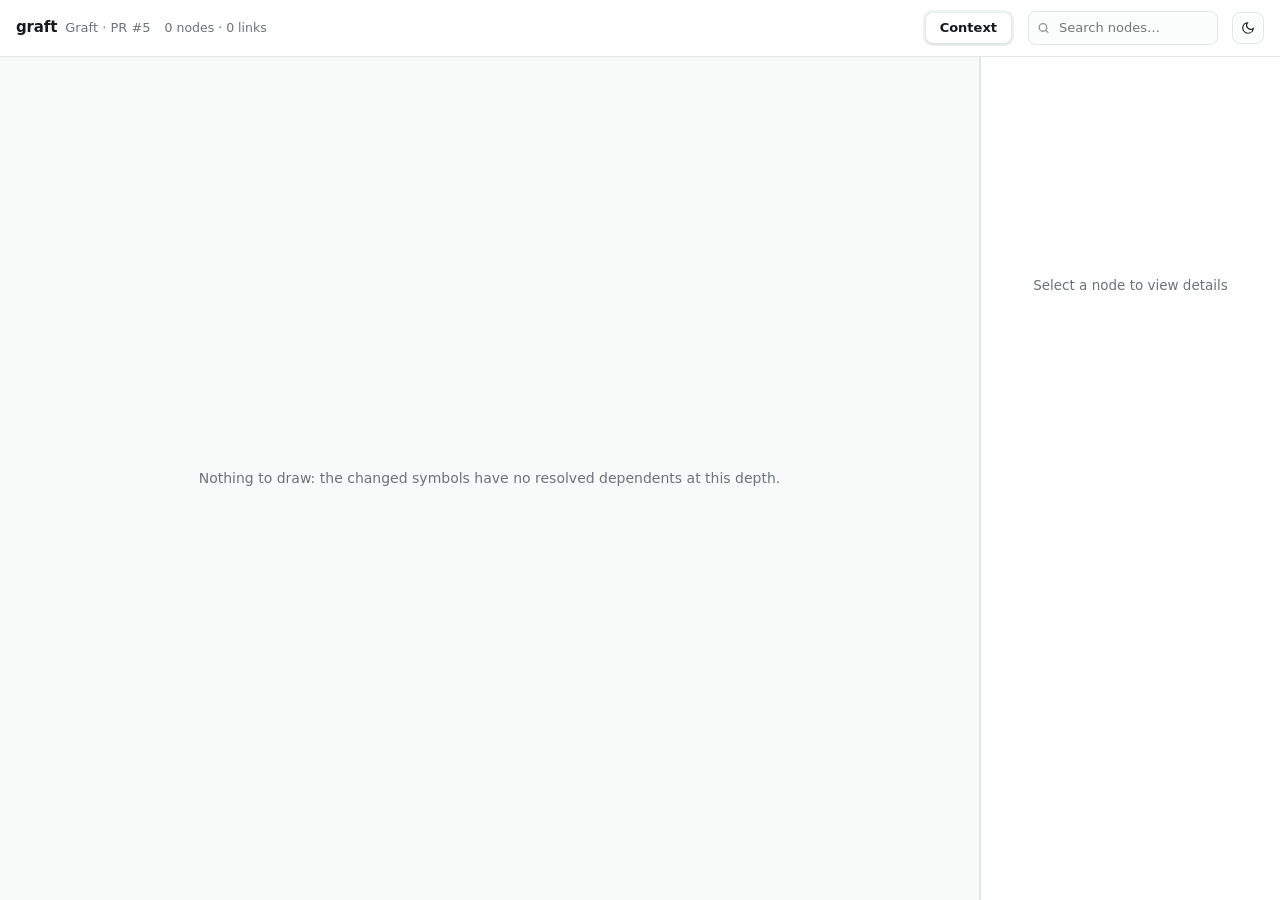
<file: pr/5/index.html>
<!doctype html>
<html lang="en">
<head>
<meta charset="utf-8">
<meta name="viewport" content="width=device-width, initial-scale=1">
<title>graft viz</title>
<style>
/* graft viz — design tokens + app styles.
   Visual reference of record: docs/superpowers/specs/2026-07-15-graft-viz-design.md */
:root{
  --bg:#F4F6F6; --panel:#FFFFFF; --panel2:#FBFCFC; --ink:#17191B; --muted:#6B7278;
  --border:#E2E6E7; --border2:#EDF0F1; --accent:#546FFF; --accent-ink:#546FFF;
  --chip:#F0F3F3;
  --sys:#4A7DF0; --con:#A06BDB; --fil:#D98E2B; --api:#C95CB8;
  --k-file:#D98E2B; --k-class:#4A7DF0; --k-fn:#4F86C6; --k-method:#3AA7C9; --k-iface:#A06BDB; --k-type:#C95CB8; --k-enum:#B69B3D;
  --edge:#9AA4A9; --canvas:#F8FAFA;
}
@media (prefers-color-scheme: dark){
  :root{
    --bg:#0E1012; --panel:#15181B; --panel2:#111417; --ink:#E7E9EA; --muted:#8B9298;
    --border:#252B30; --border2:#1D2226; --accent:#7B8FFF; --accent-ink:#7B8FFF;
    --chip:#1C2125;
    --sys:#6B94F5; --con:#B487E0; --fil:#E0A04A; --api:#D183C9;
    --k-file:#E0A04A; --k-class:#6B94F5; --k-fn:#7EAEDD; --k-method:#56B9D8; --k-iface:#B487E0; --k-type:#D183C9; --k-enum:#D4BB5E;
    --edge:#4A545B; --canvas:#101315;
  }
}
:root[data-theme="dark"]{
  --bg:#0E1012; --panel:#15181B; --panel2:#111417; --ink:#E7E9EA; --muted:#8B9298;
  --border:#252B30; --border2:#1D2226; --accent:#7B8FFF; --accent-ink:#7B8FFF;
  --chip:#1C2125;
  --sys:#6B94F5; --con:#B487E0; --fil:#E0A04A; --api:#D183C9;
  --k-file:#E0A04A; --k-class:#6B94F5; --k-fn:#7EAEDD; --k-method:#56B9D8; --k-iface:#B487E0; --k-type:#D183C9; --k-enum:#D4BB5E;
  --edge:#4A545B; --canvas:#101315;
}
:root[data-theme="light"]{
  --bg:#F4F6F6; --panel:#FFFFFF; --panel2:#FBFCFC; --ink:#17191B; --muted:#6B7278;
  --border:#E2E6E7; --border2:#EDF0F1; --accent:#546FFF; --accent-ink:#546FFF;
  --chip:#F0F3F3;
  --sys:#4A7DF0; --con:#A06BDB; --fil:#D98E2B; --api:#C95CB8;
  --k-file:#D98E2B; --k-class:#4A7DF0; --k-fn:#4F86C6; --k-method:#3AA7C9; --k-iface:#A06BDB; --k-type:#C95CB8; --k-enum:#B69B3D;
  --edge:#9AA4A9; --canvas:#F8FAFA;
}

*{box-sizing:border-box}
[hidden]{display:none !important}
html,body{margin:0;padding:0;height:100%}
body{
  display:flex;flex-direction:column;
  background:var(--bg);color:var(--ink);
  font-family:"Avenir Next","Segoe UI",system-ui,-apple-system,sans-serif;
  font-size:15px;line-height:1.55;-webkit-font-smoothing:antialiased;
}
.mono{font-family:ui-monospace,"SF Mono",SFMono-Regular,Menlo,Consolas,monospace}
button:focus-visible,input:focus-visible,.tree-row:focus-visible{outline:2px solid var(--accent);outline-offset:2px}

.appbar{display:flex;flex-wrap:wrap;min-width:0;align-items:center;gap:14px;padding:10px 16px;border-bottom:1px solid var(--border);background:var(--panel);flex:none}
.brand{display:flex;align-items:baseline;gap:8px;flex:0 1 auto;min-width:0}
.brand b{flex:none;font-weight:700;letter-spacing:-.01em}
.brand span{min-width:0;overflow-wrap:anywhere;color:var(--muted);font-size:13px}
.counts{color:var(--muted);font-size:12.5px;font-variant-numeric:tabular-nums;flex:none}
.tabs{display:flex;background:var(--chip);border-radius:9px;padding:3px;gap:2px;margin-left:auto;flex:none}
.tab{border:0;background:transparent;color:var(--muted);font:inherit;font-size:13px;font-weight:600;padding:5px 14px;border-radius:7px;cursor:pointer}
.tab:hover{color:var(--ink)}
.tab[aria-selected="true"]{background:var(--panel);color:var(--ink);box-shadow:0 1px 3px rgba(0,0,0,.12)}
.searchbox{position:relative;flex:none}
.searchbox input{width:190px;padding:6px 10px 6px 30px;border:1px solid var(--border);border-radius:8px;background:var(--panel2);color:var(--ink);font:inherit;font-size:13px;outline:none}
.searchbox input:focus{border-color:var(--accent)}
.searchbox svg{position:absolute;left:9px;top:50%;transform:translateY(-50%);opacity:.45}
.iconbtn{border:1px solid var(--border);background:var(--panel2);color:var(--ink);border-radius:8px;width:32px;height:32px;cursor:pointer;display:grid;place-items:center;flex:none;font:inherit;font-size:14px}
.iconbtn:hover{border-color:var(--muted)}

.workspace{display:flex;flex:1;min-width:0;min-height:0}
.stage{display:flex;flex:1;min-width:0;min-height:0;background:var(--canvas)}
.stage:focus-visible{outline:2px solid var(--accent);outline-offset:-2px}
.load-status{display:flex;flex-wrap:wrap;min-width:0;align-items:center;gap:12px;padding:8px 16px;background:var(--panel);color:var(--muted);border-bottom:1px solid var(--border);font-size:13px}
.load-status > span{flex:1 1 180px;min-width:0;overflow-wrap:anywhere}
.load-status button{font:inherit;color:var(--ink);background:var(--panel2);border:1px solid var(--border);border-radius:7px;padding:3px 10px;cursor:pointer}
.load-status button:disabled{opacity:.55;cursor:default}
.canvas-wrap{position:relative;flex:1;min-width:0}
svg.graph{display:block;width:100%;height:100%;cursor:grab}
svg.graph:active{cursor:grabbing}

.edgestyle{position:absolute;top:12px;left:14px;display:flex;align-items:center;gap:5px;flex-wrap:wrap;max-width:75%}
.edgestyle .cap{font-size:10px;letter-spacing:.12em;text-transform:uppercase;color:var(--muted);font-weight:700;margin-right:3px}
.echip{display:inline-flex;align-items:center;gap:5px;border:1px solid var(--border);background:var(--panel);color:var(--muted);border-radius:16px;padding:3px 10px;font:inherit;font-size:11.5px;font-weight:600;cursor:pointer}
.echip:hover{color:var(--ink)}
.echip.on{color:var(--ink)}
.echip:not(.on){opacity:.45}

.legend{position:absolute;left:14px;bottom:14px;display:flex;gap:6px;flex-wrap:wrap;max-width:70%}
.lchip{display:flex;align-items:center;gap:6px;font-size:12px;font-weight:600;color:var(--ink);background:var(--panel);border:1px solid var(--border);border-radius:20px;padding:4px 11px;cursor:pointer;user-select:none;font-family:inherit}
.lchip .sw{width:9px;height:9px;border-radius:50%}
.lchip.off{opacity:.38}
.lcount{position:absolute;left:14px;bottom:52px;font-size:11.5px;color:var(--muted);font-variant-numeric:tabular-nums}
.zoomctl{position:absolute;right:14px;bottom:14px;display:flex;flex-direction:column;gap:6px}
.zoomctl .iconbtn{background:var(--panel)}

.resizer{flex:none;width:9px;margin:0 -4px;z-index:6;cursor:col-resize;position:relative;touch-action:none}
.resizer::before{content:"";position:absolute;top:0;bottom:0;left:4px;width:1px;background:var(--border)}
.resizer:hover::before,.resizer:focus-visible::before{left:3px;width:3px;background:var(--accent)}
.resizer:focus-visible{outline:none}
.detail{width:var(--detail-w,300px);flex:none;border-left:1px solid var(--border);background:var(--panel);overflow-y:auto;padding:18px 18px 24px}
.detail .empty{color:var(--muted);font-size:13.5px;text-align:center;margin-top:200px}
.d-type{display:inline-flex;align-items:center;gap:6px;font-size:11px;letter-spacing:.1em;text-transform:uppercase;font-weight:700;padding:3px 10px;border-radius:20px;background:var(--chip)}
.d-type .sw{width:8px;height:8px;border-radius:50%}
.detail h3{margin:10px 0 6px;font-size:17px;letter-spacing:-.01em}
.detail p.summary{font-size:13.5px;color:var(--ink);margin:0 0 16px;white-space:pre-line}
.d-label{font-size:10.5px;letter-spacing:.13em;text-transform:uppercase;color:var(--muted);font-weight:700;margin:16px 0 7px;display:flex;align-items:center;gap:5px}
.d-label .dot{display:inline-block;width:7px;height:7px;border-radius:50%}
.src{font-size:12px;color:var(--muted);padding:3px 0;overflow:hidden;text-overflow:ellipsis;white-space:nowrap}
.lnk{display:block;width:100%;text-align:left;border:1px solid var(--border2);background:var(--panel2);border-radius:8px;padding:7px 10px;margin-bottom:6px;cursor:pointer;font:inherit;color:var(--ink)}
.lnk:hover{border-color:var(--accent)}
.lnk .rel{font-size:10.5px;letter-spacing:.09em;text-transform:uppercase;color:var(--accent-ink);font-weight:700}
.lnk .to{font-size:13px;font-weight:600}
.lnk .desc{font-size:12px;color:var(--muted)}

.outline{flex:1;display:flex;min-width:0}
.tree{flex:1;overflow-y:auto;padding:14px 8px 20px 14px;background:var(--panel)}
.tree-tools{display:flex;gap:14px;font-size:12.5px;color:var(--muted);padding:2px 8px 10px}
.tree-tools button{border:0;background:none;color:var(--accent-ink);font:inherit;font-size:12.5px;cursor:pointer;padding:0}
.tree-row{display:flex;align-items:center;gap:7px;padding:4px 8px;border-radius:7px;cursor:pointer;border:0;background:none;width:100%;text-align:left;font:inherit;color:var(--ink)}
.tree-row:hover{background:var(--chip)}
.tree-row.sel{background:var(--chip)}
.tree-row .chev{width:14px;flex:none;color:var(--muted);font-size:10px;transition:transform .12s}
.tree-row.open .chev{transform:rotate(90deg)}
.tree-row .k{width:9px;height:9px;border-radius:3px;flex:none}
.tree-row .t{overflow:hidden;text-overflow:ellipsis;white-space:nowrap;font-size:13.5px}
.tree-row .badge{margin-left:auto;font-size:11px;color:var(--muted);font-variant-numeric:tabular-nums;flex:none}
.tree-kids{margin-left:19px;border-left:1px solid var(--border2);padding-left:4px}

.emptytab{position:absolute;inset:0;display:grid;place-items:center;color:var(--muted);font-size:14px;text-align:center;padding:30px;background:var(--canvas)}
.emptytab code{background:var(--chip);padding:2px 8px;border-radius:6px;font-family:ui-monospace,"SF Mono",Menlo,Consolas,monospace;font-size:.9em}

@media (prefers-reduced-motion:reduce){ .tree-row .chev{transition:none} }
@media (max-width:760px){
  .detail,.resizer{display:none}
  .appbar{gap:8px;padding:10px 12px}
  .brand,.tabs{flex-basis:100%}
  .tabs{margin-left:0;min-width:0}
  .tab{flex:1;min-width:0;padding:5px 8px}
  .searchbox{flex:1;min-width:0}
  .searchbox input{width:100%}
  .counts{display:none}
}
/* Evidence blocks: a snippet under a node, so a panel shows the change rather
   than a line number the reader has to go and look up. */
.ev{margin:7px 0 11px;border:1px solid var(--line);border-radius:7px;overflow:hidden}
.ev-h{font-size:11px;padding:5px 8px;background:var(--chip);color:var(--fg);border-bottom:1px solid var(--line);overflow-wrap:anywhere}
.ev-note{color:var(--muted);font-style:italic}
.ev-b{font-size:11.5px;padding:4px 0;overflow-x:auto}
.ev-l{display:flex;gap:8px;padding:1px 8px}
.ev-n{color:var(--muted);opacity:.65;min-width:2.6em;text-align:right;user-select:none;flex:none}
.ev-s{width:.7em;user-select:none;flex:none}
/* Wrapped, not scrolled: the panel is ~280px and a diff line is longer than
   that, so a horizontal scrollbar per hunk would hide the half that matters. */
.ev-t{flex:1;white-space:pre-wrap;overflow-wrap:anywhere}
.ev-l.add{background:color-mix(in srgb,var(--ok,#2E9E6B) 11%,transparent)}
.ev-l.del{background:color-mix(in srgb,var(--warn,#D9534F) 10%,transparent)}
.ev-l.add .ev-s{color:var(--ok,#2E9E6B)}
.ev-l.del .ev-s{color:var(--warn,#D9534F)}
.ev-more{font-size:11px;color:var(--muted);padding:3px 9px 5px}

/* ---- contributors: who has worked on an area (blast --export-viz) ---- */
.lchip.lchip-people{border-color:var(--con);color:var(--con)}
.owners{display:flex;flex-direction:column;gap:2px;margin:6px 0 2px}
.own{display:flex;align-items:center;gap:9px;padding:6px 8px;border-radius:7px;background:var(--panel2);border:1px solid var(--border2)}
.av{
  width:25px;height:25px;border-radius:50%;flex:none;display:grid;place-items:center;
  font-family:ui-monospace,"SF Mono",SFMono-Regular,Menlo,Consolas,monospace;
  font-size:10px;font-weight:700;color:var(--con);background:var(--chip);border:1px solid var(--con);
}
.own-txt{display:flex;flex-direction:column;min-width:0;gap:1px}
.own-name{font-size:12.5px;font-weight:600;white-space:nowrap;overflow:hidden;text-overflow:ellipsis}
.own-why{font-size:11px;color:var(--muted);font-variant-numeric:tabular-nums}
.own-note{font-size:11px;color:var(--muted);padding:3px 8px 0;line-height:1.45}

</style>
</head>
<body>
<header class="appbar">
  <div class="brand"><b>graft</b><span id="repoName"></span></div>
  <div class="counts" id="counts"></div>
  <nav class="tabs" role="tablist" id="tabs" aria-label="Graph views">
    <button class="tab" type="button" role="tab" id="tabContext" aria-controls="viewerPanel" aria-selected="true" tabindex="0" data-tab="context">Context</button>
    <button class="tab" type="button" role="tab" id="tabCode" aria-controls="viewerPanel" aria-selected="false" tabindex="-1" data-tab="code">Code</button>
    <button class="tab" type="button" role="tab" id="tabOutline" aria-controls="viewerPanel" aria-selected="false" tabindex="-1" data-tab="outline">Outline</button>
  </nav>
  <div class="searchbox">
    <svg width="13" height="13" viewBox="0 0 24 24" fill="none" stroke="currentColor" stroke-width="2.4" aria-hidden="true"><circle cx="11" cy="11" r="7"/><path d="M21 21l-4.3-4.3"/></svg>
    <input id="search" type="search" placeholder="Search nodes…" aria-label="Search nodes">
  </div>
  <button class="iconbtn" id="themeBtn" title="Toggle theme" aria-label="Toggle theme">
    <svg width="14" height="14" viewBox="0 0 24 24" fill="none" stroke="currentColor" stroke-width="2" aria-hidden="true"><path d="M21 12.8A9 9 0 1 1 11.2 3 7 7 0 0 0 21 12.8z"/></svg>
  </button>
</header>

<div class="load-status" id="loadStatus" hidden>
  <span id="loadMessage" role="status" aria-live="polite"></span>
  <button id="retryLoad" type="button" hidden>Retry</button>
</div>
<main class="workspace">
<div class="stage" id="viewerPanel" role="tabpanel" aria-labelledby="tabContext" tabindex="0">
  <div class="canvas-wrap" id="canvasWrap">
    <svg class="graph" id="graphSvg" role="img" aria-label="Force-directed graph"></svg>
    <div class="edgestyle" id="edgeChips"><span class="cap">Edges</span></div>
    <div class="lcount" id="lcount"></div>
    <div class="legend" id="legend"></div>
    <div class="zoomctl">
      <button class="iconbtn" id="zin" aria-label="Zoom in">+</button>
      <button class="iconbtn" id="zout" aria-label="Zoom out">−</button>
      <button class="iconbtn" id="zreset" aria-label="Reset view">⟲</button>
    </div>
    <div class="emptytab" id="graphEmpty" hidden></div>
  </div>
  <div class="outline" id="outlineView" hidden>
    <div class="tree" id="tree"></div>
  </div>
  <div class="resizer" id="detailResizer" role="separator" aria-orientation="vertical" aria-label="Resize details panel" tabindex="0" title="Drag to resize"></div>
  <aside class="detail" id="detail"><div class="empty">Select a node to view details</div></aside>
</div>
</main>

<script>window.__GRAFT_DATA__ = {
  contextGraph: {"meta":{"nodeCount":0,"edgeCount":0,"emptyNote":"Nothing to draw: the changed symbols have no resolved dependents at this depth.","skippedFiles":8,"droppedEdges":0,"repoName":"Graft","subtitle":"PR #5","defaultTab":"context","tabs":["context"]},"nodes":[],"edges":[]},
  codeGraph: null
};</script>
<script type="module">
var Et={part_of:"structure",contains:"structure",uses:"dependency",depends_on:"dependency",calls:"dependency",imports:"dependency",produces:"dependency",configures:"dependency",validates:"dependency",extends:"contract",implements:"contract",references:"association"};function W(e){return Et[e]??"association"}var Re={structure:85,dependency:145,contract:150,association:185};function ne(e){return W(e)==="structure"?"part of":e==="calls"||e==="uses"||e==="depends_on"||e==="imports"?"uses":e.replace(/_/g," ")}var Ge={"part of":"where does this live? (contains, part of)",uses:"what breaks if the target changes? (calls, uses, depends on, imports)",produces:"where does this output come from?",configures:"what changes its behavior without a code change?",validates:"what checks or judges this? (tests, drift checks, scoring)",extends:"what contract must this honor? (inheritance)",implements:"what contract must this honor? (interface)",references:"mentioned but never called \u2014 possible dead coupling"},_t={system:"--sys",concept:"--con",file:"--fil",api:"--api",changed:"--fil",affected:"--sys"},Lt={file:"--k-file",class:"--k-class",function:"--k-fn",method:"--k-method",interface:"--k-iface",type:"--k-type",enum:"--k-enum"};function O(e,t){return(e==="code"?Lt:_t)[t]??"--edge"}function _(e){return getComputedStyle(document.documentElement).getPropertyValue(e).trim()}var X=globalThis.__GRAFT_DATA__;async function Pe(){if(X?.contextGraph)return X.contextGraph;let e=await fetch("/api/context-graph");if(!e.ok)throw new Error(`Context graph request failed (${e.status})`);return await e.json()}async function De(){let e;if(X){if(!X.codeGraph)return null;e=X.codeGraph}else{let i=await fetch("/api/code-graph");if(i.status===404)return null;if(!i.ok)throw new Error(`Code graph request failed (${i.status})`);e=await i.json()}let t=e.nodes.map(i=>({id:i.id,name:i.name,type:i.kind,summary:i.summary??i.signature??"",sources:[`${i.path} \xB7 ${i.span}`]})),n=new Set(t.map(i=>i.id)),r=e.edges.filter(i=>n.has(i.source)&&n.has(i.target)).map(i=>({source:i.source,target:i.target,relation:i.relation,confidence:i.confidence}));return{meta:{nodeCount:t.length,edgeCount:r.length},nodes:t,edges:r}}function Ie(e){if(X)return;let t=new EventSource("/events");t.onmessage=n=>{n.data==="change"&&e()}}function ie(e,t){var n,r=1;e==null&&(e=0),t==null&&(t=0);function i(){var s,o=n.length,c,d=0,a=0;for(s=0;s<o;++s)c=n[s],d+=c.x,a+=c.y;for(d=(d/o-e)*r,a=(a/o-t)*r,s=0;s<o;++s)c=n[s],c.x-=d,c.y-=a}return i.initialize=function(s){n=s},i.x=function(s){return arguments.length?(e=+s,i):e},i.y=function(s){return arguments.length?(t=+s,i):t},i.strength=function(s){return arguments.length?(r=+s,i):r},i}function He(e){let t=+this._x.call(null,e),n=+this._y.call(null,e);return Oe(this.cover(t,n),t,n,e)}function Oe(e,t,n,r){if(isNaN(t)||isNaN(n))return e;var i,s=e._root,o={data:r},c=e._x0,d=e._y0,a=e._x1,l=e._y1,g,u,f,v,p,h,m,y;if(!s)return e._root=o,e;for(;s.length;)if((p=t>=(g=(c+a)/2))?c=g:a=g,(h=n>=(u=(d+l)/2))?d=u:l=u,i=s,!(s=s[m=h<<1|p]))return i[m]=o,e;if(f=+e._x.call(null,s.data),v=+e._y.call(null,s.data),t===f&&n===v)return o.next=s,i?i[m]=o:e._root=o,e;do i=i?i[m]=new Array(4):e._root=new Array(4),(p=t>=(g=(c+a)/2))?c=g:a=g,(h=n>=(u=(d+l)/2))?d=u:l=u;while((m=h<<1|p)===(y=(v>=u)<<1|f>=g));return i[y]=s,i[m]=o,e}function Be(e){var t,n,r=e.length,i,s,o=new Array(r),c=new Array(r),d=1/0,a=1/0,l=-1/0,g=-1/0;for(n=0;n<r;++n)isNaN(i=+this._x.call(null,t=e[n]))||isNaN(s=+this._y.call(null,t))||(o[n]=i,c[n]=s,i<d&&(d=i),i>l&&(l=i),s<a&&(a=s),s>g&&(g=s));if(d>l||a>g)return this;for(this.cover(d,a).cover(l,g),n=0;n<r;++n)Oe(this,o[n],c[n],e[n]);return this}function je(e,t){if(isNaN(e=+e)||isNaN(t=+t))return this;var n=this._x0,r=this._y0,i=this._x1,s=this._y1;if(isNaN(n))i=(n=Math.floor(e))+1,s=(r=Math.floor(t))+1;else{for(var o=i-n||1,c=this._root,d,a;n>e||e>=i||r>t||t>=s;)switch(a=(t<r)<<1|e<n,d=new Array(4),d[a]=c,c=d,o*=2,a){case 0:i=n+o,s=r+o;break;case 1:n=i-o,s=r+o;break;case 2:i=n+o,r=s-o;break;case 3:n=i-o,r=s-o;break}this._root&&this._root.length&&(this._root=c)}return this._x0=n,this._y0=r,this._x1=i,this._y1=s,this}function Fe(){var e=[];return this.visit(function(t){if(!t.length)do e.push(t.data);while(t=t.next)}),e}function Ye(e){return arguments.length?this.cover(+e[0][0],+e[0][1]).cover(+e[1][0],+e[1][1]):isNaN(this._x0)?void 0:[[this._x0,this._y0],[this._x1,this._y1]]}function A(e,t,n,r,i){this.node=e,this.x0=t,this.y0=n,this.x1=r,this.y1=i}function Xe(e,t,n){var r,i=this._x0,s=this._y0,o,c,d,a,l=this._x1,g=this._y1,u=[],f=this._root,v,p;for(f&&u.push(new A(f,i,s,l,g)),n==null?n=1/0:(i=e-n,s=t-n,l=e+n,g=t+n,n*=n);v=u.pop();)if(!(!(f=v.node)||(o=v.x0)>l||(c=v.y0)>g||(d=v.x1)<i||(a=v.y1)<s))if(f.length){var h=(o+d)/2,m=(c+a)/2;u.push(new A(f[3],h,m,d,a),new A(f[2],o,m,h,a),new A(f[1],h,c,d,m),new A(f[0],o,c,h,m)),(p=(t>=m)<<1|e>=h)&&(v=u[u.length-1],u[u.length-1]=u[u.length-1-p],u[u.length-1-p]=v)}else{var y=e-+this._x.call(null,f.data),E=t-+this._y.call(null,f.data),w=y*y+E*E;if(w<n){var L=Math.sqrt(n=w);i=e-L,s=t-L,l=e+L,g=t+L,r=f.data}}return r}function We(e){if(isNaN(l=+this._x.call(null,e))||isNaN(g=+this._y.call(null,e)))return this;var t,n=this._root,r,i,s,o=this._x0,c=this._y0,d=this._x1,a=this._y1,l,g,u,f,v,p,h,m;if(!n)return this;if(n.length)for(;;){if((v=l>=(u=(o+d)/2))?o=u:d=u,(p=g>=(f=(c+a)/2))?c=f:a=f,t=n,!(n=n[h=p<<1|v]))return this;if(!n.length)break;(t[h+1&3]||t[h+2&3]||t[h+3&3])&&(r=t,m=h)}for(;n.data!==e;)if(i=n,!(n=n.next))return this;return(s=n.next)&&delete n.next,i?(s?i.next=s:delete i.next,this):t?(s?t[h]=s:delete t[h],(n=t[0]||t[1]||t[2]||t[3])&&n===(t[3]||t[2]||t[1]||t[0])&&!n.length&&(r?r[m]=n:this._root=n),this):(this._root=s,this)}function qe(e){for(var t=0,n=e.length;t<n;++t)this.remove(e[t]);return this}function Ke(){return this._root}function Qe(){var e=0;return this.visit(function(t){if(!t.length)do++e;while(t=t.next)}),e}function Ze(e){var t=[],n,r=this._root,i,s,o,c,d;for(r&&t.push(new A(r,this._x0,this._y0,this._x1,this._y1));n=t.pop();)if(!e(r=n.node,s=n.x0,o=n.y0,c=n.x1,d=n.y1)&&r.length){var a=(s+c)/2,l=(o+d)/2;(i=r[3])&&t.push(new A(i,a,l,c,d)),(i=r[2])&&t.push(new A(i,s,l,a,d)),(i=r[1])&&t.push(new A(i,a,o,c,l)),(i=r[0])&&t.push(new A(i,s,o,a,l))}return this}function Ue(e){var t=[],n=[],r;for(this._root&&t.push(new A(this._root,this._x0,this._y0,this._x1,this._y1));r=t.pop();){var i=r.node;if(i.length){var s,o=r.x0,c=r.y0,d=r.x1,a=r.y1,l=(o+d)/2,g=(c+a)/2;(s=i[0])&&t.push(new A(s,o,c,l,g)),(s=i[1])&&t.push(new A(s,l,c,d,g)),(s=i[2])&&t.push(new A(s,o,g,l,a)),(s=i[3])&&t.push(new A(s,l,g,d,a))}n.push(r)}for(;r=n.pop();)e(r.node,r.x0,r.y0,r.x1,r.y1);return this}function Je(e){return e[0]}function et(e){return arguments.length?(this._x=e,this):this._x}function tt(e){return e[1]}function nt(e){return arguments.length?(this._y=e,this):this._y}function B(e,t,n){var r=new pe(t??Je,n??tt,NaN,NaN,NaN,NaN);return e==null?r:r.addAll(e)}function pe(e,t,n,r,i,s){this._x=e,this._y=t,this._x0=n,this._y0=r,this._x1=i,this._y1=s,this._root=void 0}function it(e){for(var t={data:e.data},n=t;e=e.next;)n=n.next={data:e.data};return t}var N=B.prototype=pe.prototype;N.copy=function(){var e=new pe(this._x,this._y,this._x0,this._y0,this._x1,this._y1),t=this._root,n,r;if(!t)return e;if(!t.length)return e._root=it(t),e;for(n=[{source:t,target:e._root=new Array(4)}];t=n.pop();)for(var i=0;i<4;++i)(r=t.source[i])&&(r.length?n.push({source:r,target:t.target[i]=new Array(4)}):t.target[i]=it(r));return e};N.add=He;N.addAll=Be;N.cover=je;N.data=Fe;N.extent=Ye;N.find=Xe;N.remove=We;N.removeAll=qe;N.root=Ke;N.size=Qe;N.visit=Ze;N.visitAfter=Ue;N.x=et;N.y=nt;function G(e){return function(){return e}}function R(e){return(e()-.5)*1e-6}function Tt(e){return e.x+e.vx}function Ct(e){return e.y+e.vy}function ge(e){var t,n,r,i=1,s=1;typeof e!="function"&&(e=G(e==null?1:+e));function o(){for(var a,l=t.length,g,u,f,v,p,h,m=0;m<s;++m)for(g=B(t,Tt,Ct).visitAfter(c),a=0;a<l;++a)u=t[a],p=n[u.index],h=p*p,f=u.x+u.vx,v=u.y+u.vy,g.visit(y);function y(E,w,L,S,$){var C=E.data,V=E.r,z=p+V;if(C){if(C.index>u.index){var I=f-C.x-C.vx,H=v-C.y-C.vy,P=I*I+H*H;P<z*z&&(I===0&&(I=R(r),P+=I*I),H===0&&(H=R(r),P+=H*H),P=(z-(P=Math.sqrt(P)))/P*i,u.vx+=(I*=P)*(z=(V*=V)/(h+V)),u.vy+=(H*=P)*z,C.vx-=I*(z=1-z),C.vy-=H*z)}return}return w>f+z||S<f-z||L>v+z||$<v-z}}function c(a){if(a.data)return a.r=n[a.data.index];for(var l=a.r=0;l<4;++l)a[l]&&a[l].r>a.r&&(a.r=a[l].r)}function d(){if(t){var a,l=t.length,g;for(n=new Array(l),a=0;a<l;++a)g=t[a],n[g.index]=+e(g,a,t)}}return o.initialize=function(a,l){t=a,r=l,d()},o.iterations=function(a){return arguments.length?(s=+a,o):s},o.strength=function(a){return arguments.length?(i=+a,o):i},o.radius=function(a){return arguments.length?(e=typeof a=="function"?a:G(+a),d(),o):e},o}function zt(e){return e.index}function rt(e,t){var n=e.get(t);if(!n)throw new Error("node not found: "+t);return n}function me(e){var t=zt,n=g,r,i=G(30),s,o,c,d,a,l=1;e==null&&(e=[]);function g(h){return 1/Math.min(c[h.source.index],c[h.target.index])}function u(h){for(var m=0,y=e.length;m<l;++m)for(var E=0,w,L,S,$,C,V,z;E<y;++E)w=e[E],L=w.source,S=w.target,$=S.x+S.vx-L.x-L.vx||R(a),C=S.y+S.vy-L.y-L.vy||R(a),V=Math.sqrt($*$+C*C),V=(V-s[E])/V*h*r[E],$*=V,C*=V,S.vx-=$*(z=d[E]),S.vy-=C*z,L.vx+=$*(z=1-z),L.vy+=C*z}function f(){if(o){var h,m=o.length,y=e.length,E=new Map(o.map((L,S)=>[t(L,S,o),L])),w;for(h=0,c=new Array(m);h<y;++h)w=e[h],w.index=h,typeof w.source!="object"&&(w.source=rt(E,w.source)),typeof w.target!="object"&&(w.target=rt(E,w.target)),c[w.source.index]=(c[w.source.index]||0)+1,c[w.target.index]=(c[w.target.index]||0)+1;for(h=0,d=new Array(y);h<y;++h)w=e[h],d[h]=c[w.source.index]/(c[w.source.index]+c[w.target.index]);r=new Array(y),v(),s=new Array(y),p()}}function v(){if(o)for(var h=0,m=e.length;h<m;++h)r[h]=+n(e[h],h,e)}function p(){if(o)for(var h=0,m=e.length;h<m;++h)s[h]=+i(e[h],h,e)}return u.initialize=function(h,m){o=h,a=m,f()},u.links=function(h){return arguments.length?(e=h,f(),u):e},u.id=function(h){return arguments.length?(t=h,u):t},u.iterations=function(h){return arguments.length?(l=+h,u):l},u.strength=function(h){return arguments.length?(n=typeof h=="function"?h:G(+h),v(),u):n},u.distance=function(h){return arguments.length?(i=typeof h=="function"?h:G(+h),p(),u):i},u}var At={value:()=>{}};function ot(){for(var e=0,t=arguments.length,n={},r;e<t;++e){if(!(r=arguments[e]+"")||r in n||/[\s.]/.test(r))throw new Error("illegal type: "+r);n[r]=[]}return new re(n)}function re(e){this._=e}function Mt(e,t){return e.trim().split(/^|\s+/).map(function(n){var r="",i=n.indexOf(".");if(i>=0&&(r=n.slice(i+1),n=n.slice(0,i)),n&&!t.hasOwnProperty(n))throw new Error("unknown type: "+n);return{type:n,name:r}})}re.prototype=ot.prototype={constructor:re,on:function(e,t){var n=this._,r=Mt(e+"",n),i,s=-1,o=r.length;if(arguments.length<2){for(;++s<o;)if((i=(e=r[s]).type)&&(i=St(n[i],e.name)))return i;return}if(t!=null&&typeof t!="function")throw new Error("invalid callback: "+t);for(;++s<o;)if(i=(e=r[s]).type)n[i]=st(n[i],e.name,t);else if(t==null)for(i in n)n[i]=st(n[i],e.name,null);return this},copy:function(){var e={},t=this._;for(var n in t)e[n]=t[n].slice();return new re(e)},call:function(e,t){if((i=arguments.length-2)>0)for(var n=new Array(i),r=0,i,s;r<i;++r)n[r]=arguments[r+2];if(!this._.hasOwnProperty(e))throw new Error("unknown type: "+e);for(s=this._[e],r=0,i=s.length;r<i;++r)s[r].value.apply(t,n)},apply:function(e,t,n){if(!this._.hasOwnProperty(e))throw new Error("unknown type: "+e);for(var r=this._[e],i=0,s=r.length;i<s;++i)r[i].value.apply(t,n)}};function St(e,t){for(var n=0,r=e.length,i;n<r;++n)if((i=e[n]).name===t)return i.value}function st(e,t,n){for(var r=0,i=e.length;r<i;++r)if(e[r].name===t){e[r]=At,e=e.slice(0,r).concat(e.slice(r+1));break}return n!=null&&e.push({name:t,value:n}),e}var ve=ot;var q=0,Z=0,Q=0,lt=1e3,se,U,oe=0,j=0,ae=0,J=typeof performance=="object"&&performance.now?performance:Date,ct=typeof window=="object"&&window.requestAnimationFrame?window.requestAnimationFrame.bind(window):function(e){setTimeout(e,17)};function xe(){return j||(ct(Nt),j=J.now()+ae)}function Nt(){j=0}function ye(){this._call=this._time=this._next=null}ye.prototype=le.prototype={constructor:ye,restart:function(e,t,n){if(typeof e!="function")throw new TypeError("callback is not a function");n=(n==null?xe():+n)+(t==null?0:+t),!this._next&&U!==this&&(U?U._next=this:se=this,U=this),this._call=e,this._time=n,we()},stop:function(){this._call&&(this._call=null,this._time=1/0,we())}};function le(e,t,n){var r=new ye;return r.restart(e,t,n),r}function dt(){xe(),++q;for(var e=se,t;e;)(t=j-e._time)>=0&&e._call.call(void 0,t),e=e._next;--q}function at(){j=(oe=J.now())+ae,q=Z=0;try{dt()}finally{q=0,Vt(),j=0}}function $t(){var e=J.now(),t=e-oe;t>lt&&(ae-=t,oe=e)}function Vt(){for(var e,t=se,n,r=1/0;t;)t._call?(r>t._time&&(r=t._time),e=t,t=t._next):(n=t._next,t._next=null,t=e?e._next=n:se=n);U=e,we(r)}function we(e){if(!q){Z&&(Z=clearTimeout(Z));var t=e-j;t>24?(e<1/0&&(Z=setTimeout(at,e-J.now()-ae)),Q&&(Q=clearInterval(Q))):(Q||(oe=J.now(),Q=setInterval($t,lt)),q=1,ct(at))}}function ut(){let e=1;return()=>(e=(1664525*e+1013904223)%4294967296)/4294967296}function ht(e){return e.x}function ft(e){return e.y}var Rt=10,Gt=Math.PI*(3-Math.sqrt(5));function be(e){var t,n=1,r=.001,i=1-Math.pow(r,1/300),s=0,o=.6,c=new Map,d=le(g),a=ve("tick","end"),l=ut();e==null&&(e=[]);function g(){u(),a.call("tick",t),n<r&&(d.stop(),a.call("end",t))}function u(p){var h,m=e.length,y;p===void 0&&(p=1);for(var E=0;E<p;++E)for(n+=(s-n)*i,c.forEach(function(w){w(n)}),h=0;h<m;++h)y=e[h],y.fx==null?y.x+=y.vx*=o:(y.x=y.fx,y.vx=0),y.fy==null?y.y+=y.vy*=o:(y.y=y.fy,y.vy=0);return t}function f(){for(var p=0,h=e.length,m;p<h;++p){if(m=e[p],m.index=p,m.fx!=null&&(m.x=m.fx),m.fy!=null&&(m.y=m.fy),isNaN(m.x)||isNaN(m.y)){var y=Rt*Math.sqrt(.5+p),E=p*Gt;m.x=y*Math.cos(E),m.y=y*Math.sin(E)}(isNaN(m.vx)||isNaN(m.vy))&&(m.vx=m.vy=0)}}function v(p){return p.initialize&&p.initialize(e,l),p}return f(),t={tick:u,restart:function(){return d.restart(g),t},stop:function(){return d.stop(),t},nodes:function(p){return arguments.length?(e=p,f(),c.forEach(v),t):e},alpha:function(p){return arguments.length?(n=+p,t):n},alphaMin:function(p){return arguments.length?(r=+p,t):r},alphaDecay:function(p){return arguments.length?(i=+p,t):+i},alphaTarget:function(p){return arguments.length?(s=+p,t):s},velocityDecay:function(p){return arguments.length?(o=1-p,t):1-o},randomSource:function(p){return arguments.length?(l=p,c.forEach(v),t):l},force:function(p,h){return arguments.length>1?(h==null?c.delete(p):c.set(p,v(h)),t):c.get(p)},find:function(p,h,m){var y=0,E=e.length,w,L,S,$,C;for(m==null?m=1/0:m*=m,y=0;y<E;++y)$=e[y],w=p-$.x,L=h-$.y,S=w*w+L*L,S<m&&(C=$,m=S);return C},on:function(p,h){return arguments.length>1?(a.on(p,h),t):a.on(p)}}}function ke(){var e,t,n,r,i=G(-30),s,o=1,c=1/0,d=.81;function a(f){var v,p=e.length,h=B(e,ht,ft).visitAfter(g);for(r=f,v=0;v<p;++v)t=e[v],h.visit(u)}function l(){if(e){var f,v=e.length,p;for(s=new Array(v),f=0;f<v;++f)p=e[f],s[p.index]=+i(p,f,e)}}function g(f){var v=0,p,h,m=0,y,E,w;if(f.length){for(y=E=w=0;w<4;++w)(p=f[w])&&(h=Math.abs(p.value))&&(v+=p.value,m+=h,y+=h*p.x,E+=h*p.y);f.x=y/m,f.y=E/m}else{p=f,p.x=p.data.x,p.y=p.data.y;do v+=s[p.data.index];while(p=p.next)}f.value=v}function u(f,v,p,h){if(!f.value)return!0;var m=f.x-t.x,y=f.y-t.y,E=h-v,w=m*m+y*y;if(E*E/d<w)return w<c&&(m===0&&(m=R(n),w+=m*m),y===0&&(y=R(n),w+=y*y),w<o&&(w=Math.sqrt(o*w)),t.vx+=m*f.value*r/w,t.vy+=y*f.value*r/w),!0;if(f.length||w>=c)return;(f.data!==t||f.next)&&(m===0&&(m=R(n),w+=m*m),y===0&&(y=R(n),w+=y*y),w<o&&(w=Math.sqrt(o*w)));do f.data!==t&&(E=s[f.data.index]*r/w,t.vx+=m*E,t.vy+=y*E);while(f=f.next)}return a.initialize=function(f,v){e=f,n=v,l()},a.strength=function(f){return arguments.length?(i=typeof f=="function"?f:G(+f),l(),a):i},a.distanceMin=function(f){return arguments.length?(o=f*f,a):Math.sqrt(o)},a.distanceMax=function(f){return arguments.length?(c=f*f,a):Math.sqrt(c)},a.theta=function(f){return arguments.length?(d=f*f,a):Math.sqrt(d)},a}function M(e){return e.replace(/&/g,"&amp;").replace(/</g,"&lt;")}function Pt(e){let t=e.lines.map(n=>`<div class="ev-l ${n.sign==="+"?"add":n.sign==="-"?"del":"ctx"}"><span class="ev-n">${n.n??""}</span><span class="ev-s">${n.sign===" "?"":n.sign}</span><span class="ev-t">${M(n.text)}</span></div>`).join("");return`<div class="ev"><div class="ev-h mono">${M(e.label)}${e.note?` <span class="ev-note">${M(e.note)}</span>`:""}</div><div class="ev-b mono">${t}</div>`+(e.more?`<div class="ev-more">+ ${e.more} more lines</div>`:"")+"</div>"}function Ee(e){let t=e.split(/[\s._-]+/).filter(Boolean);return(t.length>=2?t[0][0]+t[1][0]:(t[0]??"?").slice(0,2)).toUpperCase()}function Dt(e,t=Date.now()){let n=Date.parse(`${e}T00:00:00Z`);if(!Number.isFinite(n))return e;let r=Math.max(0,Math.round((t-n)/864e5));if(r<1)return"today";if(r===1)return"yesterday";if(r<31)return`${r}d ago`;let i=Math.round(r/30);return i<24?`${i}mo ago`:`${Math.round(r/365)}y ago`}function It(e){let t=e.map(i=>{let s=i.handle?`@${M(i.handle)}`:M(i.name),o=i.handle?"own-name mono":"own-name";return`<div class="own"><span class="av">${M(Ee(i.handle??i.name))}</span><span class="own-txt"><span class="${o}">${s}</span><span class="own-why">${i.commits} commit${i.commits===1?"":"s"} here \xB7 last ${M(Dt(i.last))}</span></span></div>`}).join(""),n=e.filter(i=>!i.handle),r=n.length?`<div class="own-note">\u26A0 ${M(n.map(i=>i.name).join(", "))} ${n.length===1?"has":"have"} no GitHub handle in their commit email.</div>`:"";return`<div class="owners">${t}${r}</div>`}function pt(e,t,n,r,i){if(!r||!t){e.innerHTML='<div class="empty">Select a node to view details</div>';return}let s=t.nodes.find(u=>u.id===r);if(!s){e.innerHTML='<div class="empty">Select a node to view details</div>';return}let o=_(O(n,s.type)),c=u=>t.nodes.find(f=>f.id===u)?.name??u,d=t.edges.filter(u=>u.source===r),a=t.edges.filter(u=>u.target===r),l=`<span class="d-type"><span class="sw" style="background:${o}"></span>${M(s.type)}</span>`;if(l+=`<h3>${M(s.name)}</h3>`,s.summary&&(l+=`<p class="summary">${M(s.summary)}</p>`),s.owners?.length&&(l+=`<div class="d-label"><span class="dot" style="background:var(--con)"></span>Who knows this \xB7 ${s.owners.length}</div>`,l+=It(s.owners)),s.evidence?.length){l+=`<div class="d-label">Code \xB7 ${s.evidence.length}</div>`;for(let f of s.evidence)l+=Pt(f);let u=s.sources.length-s.evidence.length;u>0&&(l+=`<div class="src mono">+ ${u} more, not shown</div>`)}else if(s.sources.length){l+=`<div class="d-label">Sources \xB7 ${s.sources.length}</div>`;for(let u of s.sources)l+=`<div class="src mono">${M(u)}</div>`}let g=(u,f,v,p)=>{if(u.length){l+=`<div class="d-label"><span class="dot" style="background:${f}"></span>${v} \xB7 ${u.length}</div>`;for(let h of u)l+=`<button class="lnk" data-go="${M(p(h))}"><span class="rel">${M(h.relation.replace(/_/g," "))}</span> <span class="to">${M(c(p(h)))}</span>`+(h.description?`<div class="desc">${M(h.description)}</div>`:"")+"</button>"}};g(d,_("--fil"),"Depends on",u=>u.target),g(a,_("--accent"),"Depended on by",u=>u.source),e.innerHTML=l,e.querySelectorAll("[data-go]").forEach(u=>{u.addEventListener("click",()=>i(u.dataset.go))})}var Ht="http://www.w3.org/2000/svg",Ot=2;function T(e,t){let n=document.createElementNS(Ht,e);for(let[r,i]of Object.entries(t))n.setAttribute(r,String(i));return n}function Bt(e){let t=e.owners??[];if(t.length===0)return null;let n=t.slice(0,Ot),r=t.length-n.length,i=[...n.map(o=>Ee(o.handle??o.name)),...r>0?[`+${r}`]:[]],s=T("g",{"pointer-events":"none"});return i.forEach((o,c)=>{let d=e.r*.72+c*13,a=-e.r*.72+c*8;s.appendChild(T("circle",{cx:d,cy:a,r:8,fill:_("--panel"),stroke:_("--con"),"stroke-width":1.2}));let l=T("text",{x:d,y:a+3,"text-anchor":"middle","font-size":7.5,"font-weight":700,fill:_("--con")});l.textContent=o;let g=T("title",{});g.textContent=t.map(u=>`${u.handle?`@${u.handle}`:u.name} \u2014 ${u.commits} commits`).join(`
`),s.append(l,g)}),s}var ce=class{svg;defs;viewport;sim=null;nodes=[];edges=[];edgeEls=[];nodeEls=[];view={x:0,y:0,k:1};panStart=null;panPointerId=null;activeDrag=null;tab="context";size={width:0,height:0};resizeObserver;resizeFrame=null;fitAfterResize=!1;autoResizeView=!0;onPageHide=t=>{t.persisted||(this.activeDrag?.finish(),this.panStart=null,this.panPointerId=null,this.resizeObserver.disconnect(),this.resizeFrame!==null&&cancelAnimationFrame(this.resizeFrame),this.resizeFrame=null,window.removeEventListener("pagehide",this.onPageHide))};selected=null;query="";hiddenRels={};hiddenTypes={};showOwners=!0;onSelect=()=>{};constructor(t){this.svg=t,this.buildChrome(),this.bindPanZoom(),this.resizeObserver=new ResizeObserver(()=>this.scheduleResize()),this.resizeObserver.observe(this.svg),window.addEventListener("pagehide",this.onPageHide)}scheduleResize(){this.resizeFrame===null&&(this.resizeFrame=requestAnimationFrame(()=>{this.resizeFrame=null;let t=this.svg.clientWidth,n=this.svg.clientHeight;if(!this.svg.isConnected||t<=0||n<=0||!this.sim)return;let r=t!==this.size.width||n!==this.size.height;if(r){let i=(t-this.size.width)/2,s=(n-this.size.height)/2;for(let o of this.nodes)o.x=(o.x??0)+i,o.y=(o.y??0)+s,o.fx!=null&&(o.fx+=i),o.fy!=null&&(o.fy+=s);if(this.size={width:t,height:n},this.sim.force("center",ie(t/2,n/2)),!this.autoResizeView){let o=i*(1-this.view.k),c=s*(1-this.view.k);this.view.x+=o,this.view.y+=c,this.panStart&&(this.panStart.x-=o,this.panStart.y-=c),this.applyView()}this.fitAfterResize=this.autoResizeView,this.positionActiveDrag(),this.tick(),this.sim.alpha(Math.max(this.sim.alpha(),.3)).restart()}this.activeDrag&&!r&&(this.positionActiveDrag(),this.tick()),this.fitAfterResize&&this.fitVisibleBounds()}))}fitVisibleBounds(){if(!this.autoResizeView||!this.nodes.length||this.svg.clientWidth<=0||this.svg.clientHeight<=0)return;let t=this.viewport.getBBox(),n=this.svg.clientWidth,r=this.svg.clientHeight,i=n-48,s=r-48;if(i<=0||s<=0||t.width<=0||t.height<=0||![t.x,t.y,t.width,t.height].every(Number.isFinite))return;let o=Math.max(.35,Math.min(1,i/t.width,s/t.height));this.view={x:n/2-(t.x+t.width/2)*o,y:r/2-(t.y+t.height/2)*o,k:o},this.applyView()}buildChrome(){this.svg.textContent="",this.defs=T("defs",{}),this.svg.appendChild(this.defs),this.viewport=T("g",{}),this.svg.appendChild(this.viewport),this.svg.addEventListener("click",()=>this.select(null))}ensureMarkers(){this.defs.textContent="";let t=T("marker",{id:"arr",viewBox:"0 0 10 10",refX:8,refY:5,markerWidth:4.5,markerHeight:4.5,orient:"auto-start-reverse"});t.appendChild(T("path",{d:"M2,1.5L8.5,5L2,8.5",fill:"none",stroke:_("--edge"),"stroke-width":1.8,"stroke-linecap":"round","stroke-linejoin":"round",opacity:.75}));let n=T("marker",{id:"arrH",viewBox:"0 0 12 12",refX:10,refY:6,markerWidth:6.5,markerHeight:6.5,orient:"auto-start-reverse"});n.appendChild(T("path",{d:"M1.5,1.5L10.5,6L1.5,10.5z",fill:_("--canvas"),stroke:_("--edge"),"stroke-width":1.4}));let r=T("marker",{id:"arrOut",viewBox:"0 0 10 10",refX:8,refY:5,markerWidth:5,markerHeight:5,orient:"auto-start-reverse"});r.appendChild(T("path",{d:"M1,1L9,5L1,9z",fill:_("--fil")}));let i=T("marker",{id:"arrIn",viewBox:"0 0 10 10",refX:8,refY:5,markerWidth:5,markerHeight:5,orient:"auto-start-reverse"});i.appendChild(T("path",{d:"M1,1L9,5L1,9z",fill:_("--accent")}));for(let s of[t,n,r,i])this.defs.appendChild(s)}setData(t,n){this.activeDrag?.finish(),this.tab=n;let r=new Map(this.nodes.map(d=>[d.id,d])),i={};for(let d of t.edges)i[d.source]=(i[d.source]??0)+1,i[d.target]=(i[d.target]??0)+1;let s=this.svg.clientWidth||800,o=this.svg.clientHeight||600;this.size={width:s,height:o},this.nodes=t.nodes.map((d,a)=>{let l=r.get(d.id),g=a/Math.max(1,t.nodes.length)*Math.PI*2,u=i[d.id]??0;return{id:d.id,name:d.name,type:d.type,owners:d.owners,deg:u,r:11+Math.min(13,u*2.6),x:l?.x??s/2+Math.cos(g)*Math.min(s,o)/4,y:l?.y??o/2+Math.sin(g)*Math.min(s,o)/4,vx:l?.vx??0,vy:l?.vy??0}});let c=new Map(this.nodes.map(d=>[d.id,d]));this.edges=t.edges.map(d=>({source:c.get(d.source),target:c.get(d.target),relation:d.relation,description:d.description,confidence:d.confidence})).filter(d=>d.source&&d.target),this.sim?.stop(),this.sim=be(this.nodes).force("charge",ke().strength(-220)).force("link",me(this.edges).distance(d=>Re[W(d.relation)]).strength(.5)).force("center",ie(s/2,o/2)).force("collide",ge().radius(d=>d.r+6)).on("tick",()=>this.tick()).on("end",()=>{this.fitAfterResize&&this.fitVisibleBounds(),this.fitAfterResize=!1}),this.buildElements(),this.restyle()}buildElements(){this.ensureMarkers(),this.viewport.textContent="",this.edgeEls=this.edges.map(t=>{let n=T("path",{fill:"none","stroke-linecap":"round"}),r=T("title",{});r.textContent=t.relation.replace(/_/g," ")+(t.description?` \u2014 ${t.description}`:""),n.appendChild(r);let i=T("text",{"text-anchor":"middle","font-size":9.5,"font-weight":700,"stroke-width":3,"paint-order":"stroke",display:"none"});return i.textContent=t.relation.replace(/_/g," "),this.viewport.appendChild(n),this.viewport.appendChild(i),{path:n,label:i,edge:t}}),this.nodeEls=this.nodes.map(t=>{let n=T("g",{cursor:"pointer"}),r=T("circle",{fill:"none","stroke-width":1.6,opacity:0,r:t.r+5}),i=T("circle",{r:t.r,opacity:.92}),s=T("text",{y:t.r+15,"text-anchor":"middle","font-size":11.5,"font-weight":600});s.textContent=t.name;let o=Bt(t);return n.append(r,i,s),o&&n.appendChild(o),n.addEventListener("click",c=>{c.stopPropagation(),this.select(t.id)}),this.bindDrag(n,t),this.viewport.appendChild(n),{group:n,circle:i,ring:r,label:s,badges:o,node:t}})}tick(){for(let{path:t,label:n,edge:r}of this.edgeEls){let i=r.source,s=r.target,o=(s.x??0)-(i.x??0),c=(s.y??0)-(i.y??0),d=Math.sqrt(o*o+c*c)||1,a=o/d,l=c/d,g=(i.x??0)+a*(i.r+2),u=(i.y??0)+l*(i.r+2),f=(s.x??0)-a*(s.r+6),v=(s.y??0)-l*(s.r+6),p=(g+f)/2-l*10,h=(u+v)/2+a*10;t.setAttribute("d",`M${g},${u} Q${p},${h} ${f},${v}`),n.setAttribute("x",String((g+f)/2-l*14)),n.setAttribute("y",String((u+v)/2+a*14))}for(let{group:t,node:n}of this.nodeEls)t.setAttribute("transform",`translate(${n.x??0},${n.y??0})`)}restyle(){this.ensureMarkers();let t=new Set;if(this.selected)for(let i of this.edges)i.source.id===this.selected&&t.add(i.target.id),i.target.id===this.selected&&t.add(i.source.id);let n=this.query.toLowerCase(),r=i=>!this.hiddenTypes[i.type];for(let{path:i,label:s,edge:o}of this.edgeEls){let c=r(o.source)&&r(o.target)&&!this.hiddenRels[ne(o.relation)];if(i.style.display=c?"":"none",s.setAttribute("display","none"),!c)continue;let d=W(o.relation),a=_("--edge"),l=1.3,g="none",u=.5,f="url(#arr)";d==="structure"?(l=2.4,u=.32,f="none"):d==="dependency"?(l=1.5,u=.55):d==="contract"?(u=.55,f="url(#arrH)"):(g="2 5",l=1.2,u=.28,f="none"),o.confidence==="inferred"&&(g="5 4"),n&&(u=.12);let v=this.selected?o.source.id===this.selected?"out":o.target.id===this.selected?"in":"far":"none";v==="out"?(a=_("--fil"),u=.95,l+=.7,f="url(#arrOut)"):v==="in"?(a=_("--accent"),u=.95,l+=.7,f="url(#arrIn)"):v==="far"&&(u=.06),i.setAttribute("stroke",a),i.setAttribute("stroke-width",String(l)),i.setAttribute("stroke-dasharray",g),i.setAttribute("opacity",String(u)),f==="none"?i.removeAttribute("marker-end"):i.setAttribute("marker-end",f),(v==="out"||v==="in")&&(s.removeAttribute("display"),s.setAttribute("fill",a),s.setAttribute("stroke",_("--canvas")))}for(let{group:i,circle:s,ring:o,label:c,badges:d,node:a}of this.nodeEls){let l=r(a);if(i.style.display=l?"":"none",!l)continue;let u=!n||a.name.toLowerCase().includes(n)?1:.22;this.selected&&a.id!==this.selected&&!t.has(a.id)&&(u=Math.min(u,.2)),i.setAttribute("opacity",String(u));let f=_(O(this.tab,a.type));s.setAttribute("fill",f),o.setAttribute("stroke",f),o.setAttribute("opacity",a.id===this.selected?"0.55":"0"),c.setAttribute("fill",_("--ink")),d&&(d.style.display=this.showOwners?"":"none")}}select(t){this.selected=t,this.restyle(),this.onSelect(t)}focus(t){let n=this.nodes.find(s=>s.id===t);if(!n)return;this.autoResizeView=!1,this.fitAfterResize=!1;let r=this.svg.clientWidth,i=this.svg.clientHeight;this.view.k=Math.max(this.view.k,1.4),this.view.x=r/2-(n.x??0)*this.view.k,this.view.y=i/2-(n.y??0)*this.view.k,this.applyView(),this.select(t)}firstMatch(){let t=this.query.toLowerCase();return this.nodes.find(n=>!this.hiddenTypes[n.type]&&n.name.toLowerCase().includes(t))}applyView(){this.viewport.setAttribute("transform",`translate(${this.view.x},${this.view.y}) scale(${this.view.k})`)}zoomBy(t){this.autoResizeView=!1,this.fitAfterResize=!1;let n=this.svg.clientWidth/2,r=this.svg.clientHeight/2,i=Math.max(.35,Math.min(3,this.view.k*t));this.view.x=n-(n-this.view.x)*(i/this.view.k),this.view.y=r-(r-this.view.y)*(i/this.view.k),this.view.k=i,this.applyView()}resetView(){this.activeDrag?.finish(),this.panStart=null,this.panPointerId=null,this.autoResizeView=!0,this.fitAfterResize=!0,this.view={x:0,y:0,k:1},this.applyView(),this.scheduleResize()}reheat(){this.sim?.alpha(.6).restart()}positionActiveDrag(){let t=this.activeDrag;if(!t)return;let n=this.svg.getBoundingClientRect(),r=(t.clientX+t.offsetX-n.left-this.view.x)/this.view.k,i=(t.clientY+t.offsetY-n.top-this.view.y)/this.view.k;t.node.x=t.node.fx=r,t.node.y=t.node.fy=i}bindDrag(t,n){t.addEventListener("pointerdown",r=>{if(r.stopPropagation(),this.activeDrag)return;this.autoResizeView=!1,this.fitAfterResize=!1;let i=this.svg.getBoundingClientRect(),s=d=>{let a=this.activeDrag;!a||d.pointerId!==a.pointerId||(a.clientX=d.clientX,a.clientY=d.clientY,this.positionActiveDrag(),this.tick(),this.sim?.alphaTarget(.25).restart())},o=()=>{this.activeDrag?.node===n&&(this.activeDrag=null,n.fx=null,n.fy=null,this.sim?.alphaTarget(0),t.removeEventListener("pointermove",s),t.removeEventListener("pointerup",c),t.removeEventListener("pointercancel",c),t.removeEventListener("lostpointercapture",c),t.hasPointerCapture(r.pointerId)&&t.releasePointerCapture(r.pointerId))},c=d=>{d.pointerId===r.pointerId&&o()};this.activeDrag={node:n,pointerId:r.pointerId,clientX:r.clientX,clientY:r.clientY,offsetX:i.left+this.view.x+(n.x??0)*this.view.k-r.clientX,offsetY:i.top+this.view.y+(n.y??0)*this.view.k-r.clientY,finish:o},this.positionActiveDrag(),t.addEventListener("pointermove",s),t.addEventListener("pointerup",c),t.addEventListener("pointercancel",c),t.addEventListener("lostpointercapture",c),t.setPointerCapture(r.pointerId)})}bindPanZoom(){this.svg.addEventListener("pointerdown",n=>{this.activeDrag||this.panStart||(this.autoResizeView=!1,this.fitAfterResize=!1,this.panPointerId=n.pointerId,this.panStart={x:n.clientX-this.view.x,y:n.clientY-this.view.y})}),this.svg.addEventListener("pointermove",n=>{!this.panStart||n.pointerId!==this.panPointerId||(this.autoResizeView=!1,this.fitAfterResize=!1,this.view.x=n.clientX-this.panStart.x,this.view.y=n.clientY-this.panStart.y,this.applyView())});let t=n=>{n.pointerId===this.panPointerId&&(this.panStart=null,this.panPointerId=null)};window.addEventListener("pointerup",t),window.addEventListener("pointercancel",t),this.svg.addEventListener("lostpointercapture",t),this.svg.addEventListener("wheel",n=>{n.preventDefault(),this.autoResizeView=!1,this.fitAfterResize=!1;let r=this.svg.getBoundingClientRect(),i=n.clientX-r.left,s=n.clientY-r.top,o=Math.max(.35,Math.min(3,this.view.k*Math.exp(-n.deltaY*.0016)));this.view.x=i-(i-this.view.x)*(o/this.view.k),this.view.y=s-(s-this.view.y)*(o/this.view.k),this.view.k=o,this.applyView()},{passive:!1})}};function _e(e){return e.replace(/&/g,"&amp;").replace(/</g,"&lt;")}function F(e,t,n,r,i){let s=a=>t.edges.filter(l=>l.relation==="contains"&&l.source===a).map(l=>t.nodes.find(g=>g.id===l.target)).filter(l=>!!l),o=a=>{let l=s(a);return l.length+l.reduce((g,u)=>g+o(u.id),0)},c=t.nodes.filter(a=>a.type==="file"),d=a=>{let l=s(a.id),g=r[a.id]!==!1,u=`<button class="tree-row${g?" open":""}${n===a.id?" sel":""}" data-id="${_e(a.id)}" data-haskids="${l.length?1:0}"><span class="chev">${l.length?"\u25B6":""}</span><span class="k" style="background:${_(O("code",a.type))}"></span><span class="t${a.type==="file"?" mono":""}">${_e(a.name)}</span><span class="badge">${l.length?o(a.id)+" sym":_e(a.type)}</span></button>`;return l.length&&g&&(u+=`<div class="tree-kids">${l.map(d).join("")}</div>`),u};e.innerHTML='<div class="tree-tools"><button data-tool="expand">Expand all</button><button data-tool="collapse">Collapse all</button></div>'+c.map(d).join(""),e.querySelectorAll(".tree-row").forEach(a=>{a.addEventListener("click",()=>{let l=a.dataset.id;a.dataset.haskids==="1"&&(r[l]=r[l]===!1,F(e,t,l,r,i)),i(l)})}),e.querySelector('[data-tool="expand"]')?.addEventListener("click",()=>{for(let a of Object.keys(r))delete r[a];F(e,t,n,r,i)}),e.querySelector('[data-tool="collapse"]')?.addEventListener("click",()=>{for(let a of t.nodes)r[a.id]=!1;F(e,t,n,r,i)})}function gt(e,t){let n=e.map(o=>o.tab),r=n[0];function i(o){for(let c of e)c.setTabIndex(c.tab===o?0:-1)}function s(o){if(n.includes(o)){r=o;for(let c of e)c.setSelected(c.tab===o);i(o),t(e.find(c=>c.tab===o).id)}}return{select:s,resetTabStop:()=>i(r),configure(o,c,d=!1,a){n=e.filter(g=>!o||o.includes(g.tab)).map(g=>g.tab),n.length||(n=[e[0].tab]);for(let g of e)g.setHidden(!n.includes(g.tab));let l=d&&c&&n.includes(c)?c:n.includes(r)?r:c&&n.includes(c)?c:n[0];return s(l),a&&!n.includes(a)&&e.find(g=>g.tab===l).focus(),l},key(o,c){let d=n.indexOf(o);if(d<0)return!1;let a;switch(c){case"ArrowLeft":a=n[(d+n.length-1)%n.length];break;case"ArrowRight":a=n[(d+1)%n.length];break;case"Home":a=n[0];break;case"End":a=n[n.length-1];break;default:return!1}return i(a),e.find(l=>l.tab===a).focus(),!0}}}async function mt(e,t){let[n,r]=await Promise.allSettled([Promise.resolve().then(e),Promise.resolve().then(t)]);if(n.status==="rejected")throw n.reason;if(r.status==="rejected")throw r.reason;return{context:n.value,code:r.value}}function vt(e){let t,n=!1,r;async function i(){let s="failed";do{n=!1;try{e.loading(r!==void 0);let o=await e.load();e.apply(o),r=o,s="loaded"}catch(o){e.failed(o,r),s="failed"}finally{e.settled()}}while(n);return s}return{request(s){return t?(s==="change"&&(n=!0),t):(t=Promise.resolve().then(i).finally(()=>{t=void 0}),t)}}}var k=e=>document.getElementById(e),x={tab:"context",context:null,code:null,outlineOpen:{},hasLoaded:!1,loadPhase:"loading"},b=new ce(k("graphSvg"));function K(){return x.tab==="context"?x.context:x.code}function Ae(){return x.tab==="code"||x.tab==="outline"?"code":"context"}function Me(){let e=k("edgeChips");e.innerHTML='<span class="cap">Edges</span>';let t=K();if(!t)return;let n=new Map;for(let i of t.edges){let s=ne(i.relation);n.set(s,(n.get(s)??0)+1)}let r=[...n.keys()].sort((i,s)=>{let o=c=>c==="part of"?0:c==="uses"?1:2;return o(i)-o(s)||i.localeCompare(s)});for(let i of r){let s=document.createElement("button");s.type="button",s.className="echip"+(b.hiddenRels[i]?"":" on"),s.innerHTML=`${jt(i)} ${i} <span style="opacity:.55">${n.get(i)}</span>`,s.title=(Ge[i]??`"${i}" edges`)+" \u2014 click to "+(b.hiddenRels[i]?"show":"hide"),s.addEventListener("click",()=>{b.hiddenRels[i]=!b.hiddenRels[i],Me(),b.restyle(),Se()}),e.appendChild(s)}}function jt(e){let t=e==="part of"?"structure":e==="uses"?"dependency":W(e.replace(/ /g,"_"));return{structure:'<svg width="20" height="8" aria-hidden="true"><line x1="1" y1="4" x2="19" y2="4" stroke="currentColor" stroke-width="3" opacity=".5"/></svg>',dependency:'<svg width="20" height="8" aria-hidden="true"><line x1="1" y1="4" x2="14" y2="4" stroke="currentColor" stroke-width="1.6"/><path d="M14,1 L19,4 L14,7 z" fill="currentColor"/></svg>',contract:'<svg width="20" height="8" aria-hidden="true"><line x1="1" y1="4" x2="13" y2="4" stroke="currentColor" stroke-width="1.4"/><path d="M13,1 L19,4 L13,7 z" fill="none" stroke="currentColor" stroke-width="1.2"/></svg>',association:'<svg width="20" height="8" aria-hidden="true"><line x1="1" y1="4" x2="19" y2="4" stroke="currentColor" stroke-width="1.4" stroke-dasharray="2 4" opacity=".7"/></svg>'}[t]}function de(){let e=k("legend");e.innerHTML="";let t=K();if(!t)return;let n=new Map;for(let i of t.nodes)n.set(i.type,(n.get(i.type)??0)+1);for(let[i,s]of n){let o=document.createElement("button");o.type="button",o.className="lchip"+(b.hiddenTypes[i]?" off":""),o.innerHTML=`<span class="sw" style="background:${_(O(Ae(),i))}"></span>${i} <span style="color:var(--muted);font-weight:500">${s}</span>`,o.addEventListener("click",()=>{b.hiddenTypes[i]=!b.hiddenTypes[i],de(),b.restyle(),Se()}),e.appendChild(o)}if(t.nodes.some(i=>i.owners?.length)){let i=document.createElement("button");i.type="button",i.className="lchip lchip-people"+(b.showOwners?"":" off"),i.innerHTML=`<span class="sw" style="background:${_("--con")}"></span>people`,i.title="Show who has worked on each area",i.addEventListener("click",()=>{b.showOwners=!b.showOwners,de(),b.restyle()}),e.appendChild(i)}}function Se(){let e=K();if(!e){k("lcount").textContent="";return}let t=e.nodes.filter(n=>!b.hiddenTypes[n.type]).length;k("lcount").textContent=`${t} / ${e.nodes.length} nodes shown`}function Ft(){let e=k("counts");if(x.tab==="outline"&&x.code){let t=x.code.nodes.filter(n=>n.type==="file").length;e.textContent=`${t} files \xB7 ${x.code.nodes.length} symbols`}else{let t=K();e.textContent=t?`${t.meta.nodeCount} nodes \xB7 ${t.meta.edgeCount} links`:""}}function D(e){pt(k("detail"),x.tab==="context"?x.context:x.code,Ae(),e,t=>{x.tab==="outline"?(D(t),F(k("tree"),x.code,t,x.outlineOpen,D)):b.focus(t)})}b.onSelect=e=>D(e);var Ne=[...document.querySelectorAll(".tab")],te=gt(Ne.map(e=>({tab:e.dataset.tab,id:e.id,setHidden:t=>{e.hidden=t},setSelected:t=>e.setAttribute("aria-selected",String(t)),setTabIndex:t=>{e.tabIndex=t},focus:()=>e.focus()})),e=>k("viewerPanel").setAttribute("aria-labelledby",e));function ee(e){x.tab=e,te.select(e);let t=e==="outline";k("canvasWrap").hidden=t,k("outlineView").hidden=!t,b.hiddenRels={},b.hiddenTypes={},b.selected=null,D(null);let n=k("graphEmpty");if(!x.hasLoaded)k("outlineView").hidden=!0,k("canvasWrap").hidden=!1,Le(x.loadPhase==="error"?"Could not load graphs. Use Retry above.":"Loading graphs\u2026");else if(e==="outline")x.code?F(k("tree"),x.code,null,x.outlineOpen,D):(k("outlineView").hidden=!0,k("canvasWrap").hidden=!1,Le('No code graph yet \u2014 run <code>graft graph</code> to generate <span class="mono">graph.json</span>.'));else{let r=K();!r||r.nodes.length===0?Le(r?.meta.emptyNote?Yt(r.meta.emptyNote):e==="code"?'No code graph yet \u2014 run <code>graft graph</code> to generate <span class="mono">graph.json</span>.':"No context graph \u2014 run <code>graft init</code> first."):(n.hidden=!0,b.resetView(),b.setData(r,Ae()),b.reheat())}Me(),de(),Se(),Ft()}function Yt(e){return e.replace(/&/g,"&amp;").replace(/</g,"&lt;")}function Le(e){let t=k("graphEmpty");t.innerHTML=e,t.hidden=!1}Ne.forEach(e=>{e.addEventListener("click",()=>ee(e.dataset.tab)),e.addEventListener("keydown",t=>{te.key(e.dataset.tab,t.key)&&t.preventDefault()})});k("tabs").addEventListener("focusout",e=>{k("tabs").contains(e.relatedTarget)||te.resetTabStop()});var Ce=k("search");Ce.addEventListener("input",()=>{b.query=Ce.value.trim(),b.restyle()});Ce.addEventListener("keydown",e=>{if(e.key==="Enter"&&b.query){let t=b.firstMatch();t&&b.focus(t.id)}});k("zin").addEventListener("click",()=>b.zoomBy(1.25));k("zout").addEventListener("click",()=>b.zoomBy(1/1.25));k("zreset").addEventListener("click",()=>b.resetView());var wt="graft-viz-theme",yt=localStorage.getItem(wt);yt&&document.documentElement.setAttribute("data-theme",yt);k("themeBtn").addEventListener("click",()=>{let e=document.documentElement,t=e.getAttribute("data-theme"),n=window.matchMedia("(prefers-color-scheme: dark)").matches,i=(t?t==="dark":n)?"light":"dark";e.setAttribute("data-theme",i),localStorage.setItem(wt,i),b.restyle(),Me(),de(),D(b.selected)});var xt="graft-viz-detail-w",ze=220,Xt=document.documentElement,Wt=e=>Math.min(Math.max(ze,Math.round(window.innerWidth*.6)),Math.max(ze,Math.round(e)));function $e(e,t=!0){let n=Wt(e);Xt.style.setProperty("--detail-w",`${n}px`),t&&localStorage.setItem(xt,String(n))}var Te=Number(localStorage.getItem(xt));Number.isFinite(Te)&&Te>=ze&&$e(Te,!1);var Y=k("detailResizer"),ue=!1;Y.addEventListener("pointerdown",e=>{let t=e;ue=!0,Y.setPointerCapture(t.pointerId),document.body.style.cursor="col-resize",e.preventDefault()});Y.addEventListener("pointermove",e=>{ue&&$e(window.innerWidth-e.clientX)});var bt=e=>{if(ue){ue=!1,document.body.style.cursor="";try{Y.releasePointerCapture(e.pointerId)}catch{}b.reheat()}};Y.addEventListener("pointerup",bt);Y.addEventListener("pointercancel",bt);Y.addEventListener("keydown",e=>{let t=e;if(t.key!=="ArrowLeft"&&t.key!=="ArrowRight")return;let n=t.shiftKey?40:16,r=k("detail").getBoundingClientRect().width;$e(r+(t.key==="ArrowLeft"?n:-n)),b.reheat(),e.preventDefault()});var he=k("retryLoad"),fe;function qt({context:e,code:t}){fe={context:x.context,code:x.code,tab:x.tab,selected:b.selected,hasLoaded:x.hasLoaded,repoName:k("repoName").textContent??"",title:document.title};let n=Ne.find(o=>o===document.activeElement)?.dataset.tab,r=!x.hasLoaded,i=b.selected;x.context=e,x.code=t,x.hasLoaded=!0,x.loadPhase="ready";let s=[e.meta.repoName,e.meta.subtitle].filter(Boolean).join(" \xB7 ");k("repoName").textContent=s,document.title=`graft viz \u2014 ${s}`,ee(te.configure(e.meta.tabs,e.meta.defaultTab,r,n)),i&&K()?.nodes.some(o=>o.id===i)&&(b.selected=i,b.restyle(),D(i),x.tab==="outline"&&F(k("tree"),x.code,i,x.outlineOpen,D)),fe=void 0,k("loadStatus").hidden=!0}function kt(){let e=fe,t=!0;if(fe=void 0,e){x.context=e.context,x.code=e.code,x.hasLoaded=e.hasLoaded,x.tab=e.tab,k("repoName").textContent=e.repoName,document.title=e.title;try{te.configure(e.context?.meta.tabs),ee(e.tab),b.selected=e.selected,b.restyle(),D(e.selected)}catch{t=!1}}x.loadPhase="error",k("loadMessage").textContent=t?x.hasLoaded?"Could not refresh graphs. Showing the last loaded graphs.":"Could not load graphs. Retry.":"Could not display graphs. Retry.",k("loadStatus").hidden=!1,he.hidden=!1,x.hasLoaded||ee(x.tab)}var Kt=vt({async load(){return mt(Pe,De)},apply:qt,loading(e){x.loadPhase="loading",he.disabled=!0,k("viewerPanel").setAttribute("aria-busy","true"),e||(k("loadMessage").textContent="Loading graphs\u2026",k("loadStatus").hidden=!1,ee(x.tab))},failed:kt,settled(){he.disabled=!1,k("viewerPanel").setAttribute("aria-busy","false")}});function Ve(e){Kt.request(e).catch(()=>{kt()})}he.addEventListener("click",()=>Ve("retry"));Ie(()=>Ve("change"));Ve("initial");

</script>
</body>
</html>
</file>
